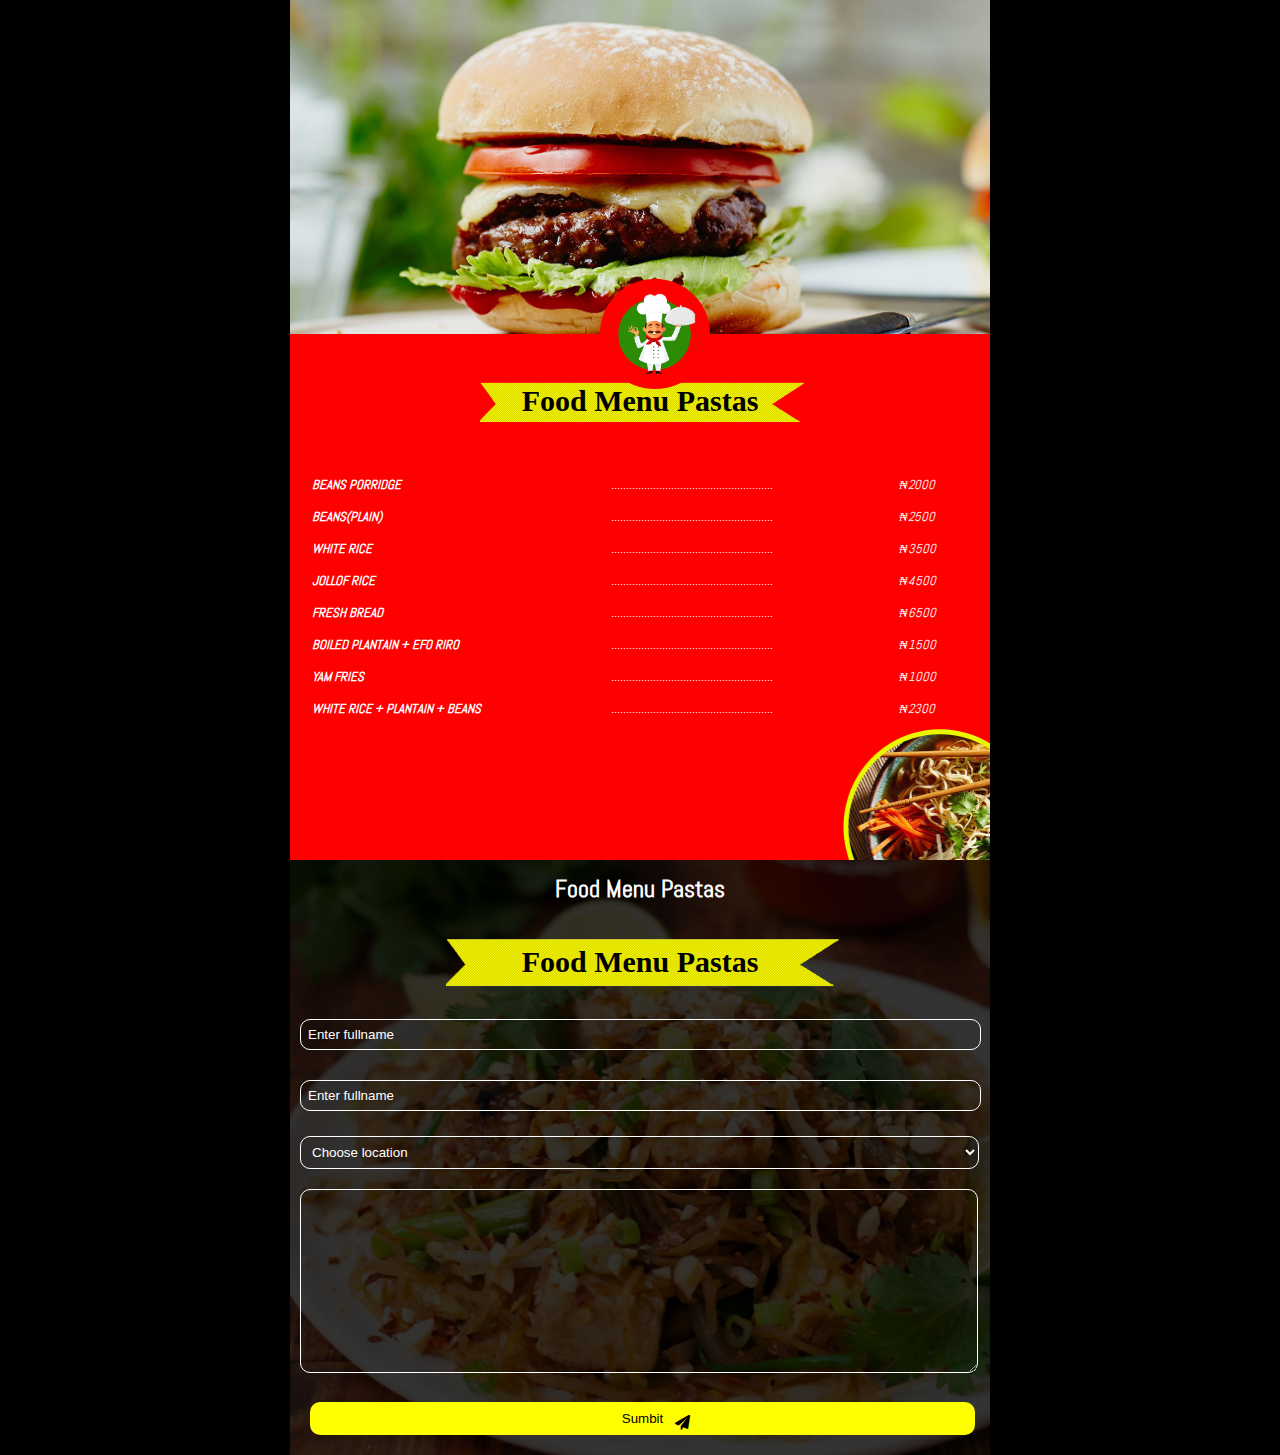
<file: index.html>
<!DOCTYPE html>
<html lang="en">
<head>
    <meta charset="utf-8">
    <meta name="viewport" content="width=device-width, initial-scale=1.0">
	<title>Menu Page</title>
	<link rel="icon" type="image/icon" href="images/favicon.png">
	<link rel="stylesheet" type="text/css" href="css/all.min.css">
	<link rel="stylesheet" type="text/css" href="css/style.css">
</head>
<body>
    <main>
		  <div class="overflow2">
		    	<header>
		    	   <div id="box">
		                  <div class="burger"> 
		                     <img src="images/burger.jpg">
		                  </div> 
		           </div>
		    	</header>
			    <section class="sec2">
						<div class="logo2">
							<img src="images/logo-head.png" >
						</div> 
						<div class="sameone2">
							<h1> Food Menu Pastas </h1>
						</div>
						<div>
							<table>
								<tr>
									<th>BEANS PORRIDGE</th>
									<td>......................................................</td>
									<td>&#8358;2000</td>
								</tr>
								<tr>
									<th>BEANS(PLAIN)</th>
									<td>......................................................</td>
									<td>&#8358;2500</td>
								</tr>
								<tr>
									<th>WHITE RICE</th>
									<td>......................................................</td>
									<td>&#8358;3500</td>
								</tr>
								<tr>
									<th>JOLLOF RICE</th>
									<td>......................................................</td>
									<td>&#8358;4500</td>
								</tr><tr>
									<th>FRESH BREAD</th>
									<td>......................................................</td>
									<td>&#8358;6500</td>
								</tr>
								<tr>
									<th>BOILED PLANTAIN + EFO RIRO</th>
									<td>......................................................</td>
									<td>&#8358;1500</td>
								</tr>
								<tr>
									<th>YAM FRIES</th>
									<td>......................................................</td>
									<td>&#8358;1000</td>
								</tr>
								<tr>
									<th>WHITE RICE + PLANTAIN + BEANS</th>
									<td>......................................................</td>
									<td>&#8358;2300</td>
								</tr>
							</table>
						</div>
						<div class="footer">
			               <img src="images/footer-food.png">
			        	</div>
				</section>
		  </div>
				<footer>
				   <div class="forsomething2">
				    	<div class="third2">
             	            <h1>Food Menu Pastas</h1>
	             	        <div class="sameone">
	                          <h2>Food Menu Pastas</h2>
	                        </div>
	                        <!-- begining of form -->
                            <form action="process.php" method="get">
				       		<label>
				       			<input type="text" name="fullname" value="Enter fullname">
				       			<input type="text" name="fullname" value="Enter fullname">
				       		</label>
				       		<label for="location">
				       		    <select>
				       		    <option value="" selected> Choose location</option>
				       			<option value="Abakpa">Abakpa</option>
				       			<option value="oguir rd"> Ogui rd</option>
				       			<option value="uwani">Uwani</option>
				       			<option value="Amobia">Amobia</option>
				       		    </select>
				       		</label >
				       		<label class="comment">
       			                <textarea name="comment"></textarea>
       		                </label>
       		                </form>
       		                <!-- end of form -->
       		                <div> 
                              <i class="fa-solid fa-paper-plane" style="font-size: 15px"></i>
       		                  <button type="submit"> Sumbit </button>
       		                </div>
       		                <!-- end of submit button -->
	                    </div>
				   </div>
				</footer>
    </main>
	
</body>
</html>
</file>
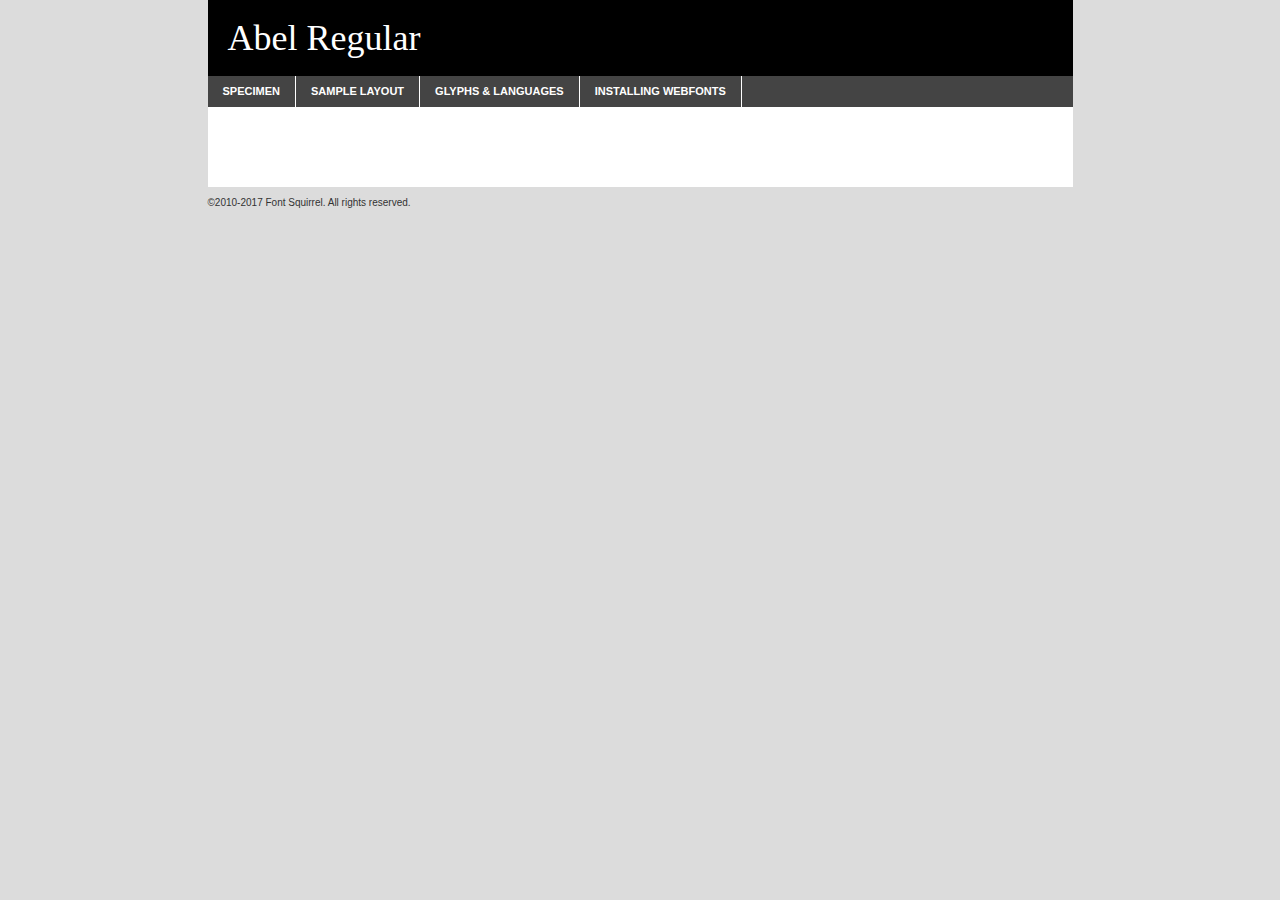
<file: fonts/abel-regular-demo.html>
<!DOCTYPE html PUBLIC "-//W3C//DTD XHTML 1.0 Transitional//EN"
        "http://www.w3.org/TR/xhtml1/DTD/xhtml1-transitional.dtd">

<html xmlns="http://www.w3.org/1999/xhtml" xml:lang="en" lang="en">
<head>
    <meta http-equiv="Content-Type" content="text/html; charset=utf-8"/>
    <script src="http://ajax.googleapis.com/ajax/libs/jquery/1.7.2/jquery.min.js" type="text/javascript" charset="utf-8"></script>
    <script type="text/javascript">
		(function($) {
			$.fn.easyTabs = function(option) {
				var param = jQuery.extend({ fadeSpeed: 'fast', defaultContent: 1, activeClass: 'active' }, option);
				$(this).each(function() {
					var thisId = '#' + this.id;
					if ( param.defaultContent == '' )
					{
						param.defaultContent = 1;
					}
					if ( typeof param.defaultContent == 'number' )
					{
						var defaultTab = $(thisId + ' .tabs li:eq(' + (param.defaultContent - 1) + ') a').attr('href').substr(1);
					}
					else
					{
						var defaultTab = param.defaultContent;
					}
					$(thisId + ' .tabs li a').each(function() {
						var tabToHide = $(this).attr('href').substr(1);
						$('#' + tabToHide).addClass('easytabs-tab-content');
					});
					hideAll();
					changeContent(defaultTab);

					function hideAll() {$(thisId + ' .easytabs-tab-content').hide();}

					function changeContent(tabId)
					{
						hideAll();
						$(thisId + ' .tabs li').removeClass(param.activeClass);
						$(thisId + ' .tabs li a[href=#' + tabId + ']').closest('li').addClass(param.activeClass);
						if ( param.fadeSpeed != 'none' )
						{
							$(thisId + ' #' + tabId).fadeIn(param.fadeSpeed);
						}
						else
						{
							$(thisId + ' #' + tabId).show();
						}
					}

					$(thisId + ' .tabs li').click(function() {
						var tabId = $(this).find('a').attr('href').substr(1);
						changeContent(tabId);
						return false;
					});
				});
			}
		})(jQuery);
    </script>
    <link rel="stylesheet" href="specimen_files/specimen_stylesheet.css" type="text/css" charset="utf-8"/>
    <link rel="stylesheet" href="stylesheet.css" type="text/css" charset="utf-8"/>

    <style type="text/css">
        		body {
			font-family: 'abelregular';
        		}

            </style>

    <title>Abel Regular Specimen</title>


    <script type="text/javascript" charset="utf-8">
		$(document).ready(function() {
			$('#container').easyTabs({ defaultContent: 1 });
		});
    </script>
</head>

<body>
<div id="container">
    <div id="header">
		Abel Regular    </div>
    <ul class="tabs">
        <li><a href="#specimen">Specimen</a></li>
        <li><a href="#layout">Sample Layout</a></li>
		        <li><a href="#glyphs">Glyphs &amp; Languages</a></li>
        <li><a href="#installing">Installing Webfonts</a></li>

    </ul>

    <div id="main_content">


        <div id="specimen">

            <div class="section">
                <div class="grid12 firstcol">
                    <div class="huge">AaBb</div>
                </div>
            </div>

            <div class="section">
                <div class="glyph_range">A&#x200B;B&#x200b;C&#x200b;D&#x200b;E&#x200b;F&#x200b;G&#x200b;H&#x200b;I&#x200b;J&#x200b;K&#x200b;L&#x200b;M&#x200b;N&#x200b;O&#x200b;P&#x200b;Q&#x200b;R&#x200b;S&#x200b;T&#x200b;U&#x200b;V&#x200b;W&#x200b;X&#x200b;Y&#x200b;Z&#x200b;a&#x200b;b&#x200b;c&#x200b;d&#x200b;e&#x200b;f&#x200b;g&#x200b;h&#x200b;i&#x200b;j&#x200b;k&#x200b;l&#x200b;m&#x200b;n&#x200b;o&#x200b;p&#x200b;q&#x200b;r&#x200b;s&#x200b;t&#x200b;u&#x200b;v&#x200b;w&#x200b;x&#x200b;y&#x200b;z&#x200b;1&#x200b;2&#x200b;3&#x200b;4&#x200b;5&#x200b;6&#x200b;7&#x200b;8&#x200b;9&#x200b;0&#x200b;&amp;&#x200b;.&#x200b;,&#x200b;?&#x200b;!&#x200b;&#64;&#x200b;(&#x200b;)&#x200b;#&#x200b;$&#x200b;%&#x200b;*&#x200b;+&#x200b;-&#x200b;=&#x200b;:&#x200b;;</div>
            </div>
            <div class="section">
                <div class="grid12 firstcol">
                    <table class="sample_table">
                        <tr>
                            <td>10</td>
                            <td class="size10">abcdefghijklmnopqrstuvwxyzABCDEFGHIJKLMNOPQRSTUVWXYZ0123456789abcdefghijklmnopqrstuvwxyzABCDEFGHIJKLMNOPQRSTUVWXYZ0123456789abcdefghijklmnopqrstuvwxyzABCDEFGHIJKLMNOPQRSTUVWXYZ</td>
                        </tr>
                        <tr>
                            <td>11</td>
                            <td class="size11">abcdefghijklmnopqrstuvwxyzABCDEFGHIJKLMNOPQRSTUVWXYZ0123456789abcdefghijklmnopqrstuvwxyzABCDEFGHIJKLMNOPQRSTUVWXYZ0123456789abcdefghijklmnopqrstuvwxyzABCDEFGHIJKLMNOPQRSTUVWXYZ</td>
                        </tr>
                        <tr>
                            <td>12</td>
                            <td class="size12">abcdefghijklmnopqrstuvwxyzABCDEFGHIJKLMNOPQRSTUVWXYZ0123456789abcdefghijklmnopqrstuvwxyzABCDEFGHIJKLMNOPQRSTUVWXYZ0123456789abcdefghijklmnopqrstuvwxyzABCDEFGHIJKLMNOPQRSTUVWXYZ</td>
                        </tr>
                        <tr>
                            <td>13</td>
                            <td class="size13">abcdefghijklmnopqrstuvwxyzABCDEFGHIJKLMNOPQRSTUVWXYZ0123456789abcdefghijklmnopqrstuvwxyzABCDEFGHIJKLMNOPQRSTUVWXYZ0123456789abcdefghijklmnopqrstuvwxyzABCDEFGHIJKLMNOPQRSTUVWXYZ</td>
                        </tr>
                        <tr>
                            <td>14</td>
                            <td class="size14">abcdefghijklmnopqrstuvwxyzABCDEFGHIJKLMNOPQRSTUVWXYZ0123456789abcdefghijklmnopqrstuvwxyzABCDEFGHIJKLMNOPQRSTUVWXYZ0123456789abcdefghijklmnopqrstuvwxyzABCDEFGHIJKLMNOPQRSTUVWXYZ</td>
                        </tr>
                        <tr>
                            <td>16</td>
                            <td class="size16">abcdefghijklmnopqrstuvwxyzABCDEFGHIJKLMNOPQRSTUVWXYZ0123456789abcdefghijklmnopqrstuvwxyzABCDEFGHIJKLMNOPQRSTUVWXYZ</td>
                        </tr>
                        <tr>
                            <td>18</td>
                            <td class="size18">abcdefghijklmnopqrstuvwxyzABCDEFGHIJKLMNOPQRSTUVWXYZ0123456789abcdefghijklmnopqrstuvwxyzABCDEFGHIJKLMNOPQRSTUVWXYZ</td>
                        </tr>
                        <tr>
                            <td>20</td>
                            <td class="size20">abcdefghijklmnopqrstuvwxyzABCDEFGHIJKLMNOPQRSTUVWXYZ0123456789abcdefghijklmnopqrstuvwxyzABCDEFGHIJKLMNOPQRSTUVWXYZ</td>
                        </tr>
                        <tr>
                            <td>24</td>
                            <td class="size24">abcdefghijklmnopqrstuvwxyzABCDEFGHIJKLMNOPQRSTUVWXYZ0123456789abcdefghijklmnopqrstuvwxyzABCDEFGHIJKLMNOPQRSTUVWXYZ</td>
                        </tr>
                        <tr>
                            <td>30</td>
                            <td class="size30">abcdefghijklmnopqrstuvwxyzABCDEFGHIJKLMNOPQRSTUVWXYZ0123456789abcdefghijklmnopqrstuvwxyzABCDEFGHIJKLMNOPQRSTUVWXYZ</td>
                        </tr>
                        <tr>
                            <td>36</td>
                            <td class="size36">abcdefghijklmnopqrstuvwxyzABCDEFGHIJKLMNOPQRSTUVWXYZ0123456789abcdefghijklmnopqrstuvwxyzABCDEFGHIJKLMNOPQRSTUVWXYZ</td>
                        </tr>
                        <tr>
                            <td>48</td>
                            <td class="size48">abcdefghijklmnopqrstuvwxyzABCDEFGHIJKLMNOPQRSTUVWXYZ0123456789abcdefghijklmnopqrstuvwxyzABCDEFGHIJKLMNOPQRSTUVWXYZ</td>
                        </tr>
                        <tr>
                            <td>60</td>
                            <td class="size60">abcdefghijklmnopqrstuvwxyzABCDEFGHIJKLMNOPQRSTUVWXYZ0123456789abcdefghijklmnopqrstuvwxyzABCDEFGHIJKLMNOPQRSTUVWXYZ</td>
                        </tr>
                        <tr>
                            <td>72</td>
                            <td class="size72">abcdefghijklmnopqrstuvwxyzABCDEFGHIJKLMNOPQRSTUVWXYZ0123456789abcdefghijklmnopqrstuvwxyzABCDEFGHIJKLMNOPQRSTUVWXYZ</td>
                        </tr>
                        <tr>
                            <td>90</td>
                            <td class="size90">abcdefghijklmnopqrstuvwxyzABCDEFGHIJKLMNOPQRSTUVWXYZ0123456789abcdefghijklmnopqrstuvwxyzABCDEFGHIJKLMNOPQRSTUVWXYZ</td>
                        </tr>
                    </table>

                </div>

            </div>


            <div class="section" id="bodycomparison">


                <div id="xheight">
                    <div class="fontbody">&#x25FC;&#x25FC;&#x25FC;&#x25FC;&#x25FC;&#x25FC;&#x25FC;&#x25FC;&#x25FC;&#x25FC;&#x25FC;&#x25FC;&#x25FC;&#x25FC;&#x25FC;&#x25FC;&#x25FC;&#x25FC;&#x25FC;&#x25FC;&#x25FC;&#x25FC;&#x25FC;&#x25FC;&#x25FC;&#x25FC;&#x25FC;&#x25FC;&#x25FC;&#x25FC;&#x25FC;&#x25FC;&#x25FC;&#x25FC;&#x25FC;&#x25FC;&#x25FC;&#x25FC;&#x25FC;&#x25FC;&#x25FC;&#x25FC;&#x25FC;&#x25FC;&#x25FC;&#x25FC;&#x25FC;&#x25FC;&#x25FC;&#x25FC;&#x25FC;&#x25FC;&#x25FC;&#x25FC;&#x25FC;&#x25FC;&#x25FC;&#x25FC;&#x25FC;&#x25FC;&#x25FC;&#x25FC;&#x25FC;&#x25FC;&#x25FC;&#x25FC;&#x25FC;&#x25FC;&#x25FC;&#x25FC;&#x25FC;&#x25FC;&#x25FC;&#x25FC;&#x25FC;&#x25FC;&#x25FC;&#x25FC;&#x25FC;&#x25FC;&#x25FC;&#x25FC;&#x25FC;&#x25FC;&#x25FC;&#x25FC;&#x25FC;&#x25FC;&#x25FC;&#x25FC;&#x25FC;&#x25FC;&#x25FC;&#x25FC;&#x25FC;&#x25FC;&#x25FC;&#x25FC;&#x25FC;body</div>
                    <div class="arialbody">body</div>
                    <div class="verdanabody">body</div>
                    <div class="georgiabody">body</div>
                </div>
                <div class="fontbody" style="z-index:1">
                    body<span>Abel Regular</span>
                </div>
                <div class="arialbody" style="z-index:1">
                    body<span>Arial</span>
                </div>
                <div class="verdanabody" style="z-index:1">
                    body<span>Verdana</span>
                </div>
                <div class="georgiabody" style="z-index:1">
                    body<span>Georgia</span>
                </div>


            </div>


            <div class="section psample psample_row1" id="">

                <div class="grid2 firstcol">
                    <p class="size10"><span>10.</span>Aenean lacinia bibendum nulla sed consectetur. Fusce dapibus, tellus ac cursus commodo, tortor mauris condimentum nibh, ut fermentum massa justo sit amet risus. Nullam id dolor id nibh ultricies vehicula ut id elit. Cum sociis natoque penatibus et magnis dis parturient montes, nascetur ridiculus mus. Nulla vitae elit libero, a pharetra augue.</p>

                </div>
                <div class="grid3">
                    <p class="size11"><span>11.</span>Aenean lacinia bibendum nulla sed consectetur. Fusce dapibus, tellus ac cursus commodo, tortor mauris condimentum nibh, ut fermentum massa justo sit amet risus. Nullam id dolor id nibh ultricies vehicula ut id elit. Cum sociis natoque penatibus et magnis dis parturient montes, nascetur ridiculus mus. Nulla vitae elit libero, a pharetra augue.</p>

                </div>
                <div class="grid3">
                    <p class="size12"><span>12.</span>Aenean lacinia bibendum nulla sed consectetur. Fusce dapibus, tellus ac cursus commodo, tortor mauris condimentum nibh, ut fermentum massa justo sit amet risus. Nullam id dolor id nibh ultricies vehicula ut id elit. Cum sociis natoque penatibus et magnis dis parturient montes, nascetur ridiculus mus. Nulla vitae elit libero, a pharetra augue.</p>

                </div>
                <div class="grid4">
                    <p class="size13"><span>13.</span>Aenean lacinia bibendum nulla sed consectetur. Fusce dapibus, tellus ac cursus commodo, tortor mauris condimentum nibh, ut fermentum massa justo sit amet risus. Nullam id dolor id nibh ultricies vehicula ut id elit. Cum sociis natoque penatibus et magnis dis parturient montes, nascetur ridiculus mus. Nulla vitae elit libero, a pharetra augue.</p>

                </div>
                <div class="white_blend"></div>

            </div>
            <div class="section psample psample_row2" id="">
                <div class="grid3 firstcol">
                    <p class="size14"><span>14.</span>Aenean lacinia bibendum nulla sed consectetur. Fusce dapibus, tellus ac cursus commodo, tortor mauris condimentum nibh, ut fermentum massa justo sit amet risus. Nullam id dolor id nibh ultricies vehicula ut id elit. Cum sociis natoque penatibus et magnis dis parturient montes, nascetur ridiculus mus. Nulla vitae elit libero, a pharetra augue.</p>

                </div>
                <div class="grid4">
                    <p class="size16"><span>16.</span>Aenean lacinia bibendum nulla sed consectetur. Fusce dapibus, tellus ac cursus commodo, tortor mauris condimentum nibh, ut fermentum massa justo sit amet risus. Nullam id dolor id nibh ultricies vehicula ut id elit. Cum sociis natoque penatibus et magnis dis parturient montes, nascetur ridiculus mus. Nulla vitae elit libero, a pharetra augue.</p>

                </div>
                <div class="grid5">
                    <p class="size18"><span>18.</span>Aenean lacinia bibendum nulla sed consectetur. Fusce dapibus, tellus ac cursus commodo, tortor mauris condimentum nibh, ut fermentum massa justo sit amet risus. Nullam id dolor id nibh ultricies vehicula ut id elit. Cum sociis natoque penatibus et magnis dis parturient montes, nascetur ridiculus mus. Nulla vitae elit libero, a pharetra augue.</p>

                </div>

                <div class="white_blend"></div>

            </div>

            <div class="section psample psample_row3" id="">
                <div class="grid5 firstcol">
                    <p class="size20"><span>20.</span>Aenean lacinia bibendum nulla sed consectetur. Fusce dapibus, tellus ac cursus commodo, tortor mauris condimentum nibh, ut fermentum massa justo sit amet risus. Nullam id dolor id nibh ultricies vehicula ut id elit. Cum sociis natoque penatibus et magnis dis parturient montes, nascetur ridiculus mus. Nulla vitae elit libero, a pharetra augue.</p>
                </div>
                <div class="grid7">
                    <p class="size24"><span>24.</span>Aenean lacinia bibendum nulla sed consectetur. Fusce dapibus, tellus ac cursus commodo, tortor mauris condimentum nibh, ut fermentum massa justo sit amet risus. Nullam id dolor id nibh ultricies vehicula ut id elit. Cum sociis natoque penatibus et magnis dis parturient montes, nascetur ridiculus mus. Nulla vitae elit libero, a pharetra augue.</p>
                </div>

                <div class="white_blend"></div>

            </div>

            <div class="section psample psample_row4" id="">
                <div class="grid12 firstcol">
                    <p class="size30"><span>30.</span>Aenean lacinia bibendum nulla sed consectetur. Fusce dapibus, tellus ac cursus commodo, tortor mauris condimentum nibh, ut fermentum massa justo sit amet risus. Nullam id dolor id nibh ultricies vehicula ut id elit. Cum sociis natoque penatibus et magnis dis parturient montes, nascetur ridiculus mus. Nulla vitae elit libero, a pharetra augue.</p>
                </div>
                <div class="white_blend"></div>

            </div>


            <div class="section psample psample_row1 fullreverse">
                <div class="grid2 firstcol">
                    <p class="size10"><span>10.</span>Aenean lacinia bibendum nulla sed consectetur. Fusce dapibus, tellus ac cursus commodo, tortor mauris condimentum nibh, ut fermentum massa justo sit amet risus. Nullam id dolor id nibh ultricies vehicula ut id elit. Cum sociis natoque penatibus et magnis dis parturient montes, nascetur ridiculus mus. Nulla vitae elit libero, a pharetra augue.</p>

                </div>
                <div class="grid3">
                    <p class="size11"><span>11.</span>Aenean lacinia bibendum nulla sed consectetur. Fusce dapibus, tellus ac cursus commodo, tortor mauris condimentum nibh, ut fermentum massa justo sit amet risus. Nullam id dolor id nibh ultricies vehicula ut id elit. Cum sociis natoque penatibus et magnis dis parturient montes, nascetur ridiculus mus. Nulla vitae elit libero, a pharetra augue.</p>

                </div>
                <div class="grid3">
                    <p class="size12"><span>12.</span>Aenean lacinia bibendum nulla sed consectetur. Fusce dapibus, tellus ac cursus commodo, tortor mauris condimentum nibh, ut fermentum massa justo sit amet risus. Nullam id dolor id nibh ultricies vehicula ut id elit. Cum sociis natoque penatibus et magnis dis parturient montes, nascetur ridiculus mus. Nulla vitae elit libero, a pharetra augue.</p>

                </div>
                <div class="grid4">
                    <p class="size13"><span>13.</span>Aenean lacinia bibendum nulla sed consectetur. Fusce dapibus, tellus ac cursus commodo, tortor mauris condimentum nibh, ut fermentum massa justo sit amet risus. Nullam id dolor id nibh ultricies vehicula ut id elit. Cum sociis natoque penatibus et magnis dis parturient montes, nascetur ridiculus mus. Nulla vitae elit libero, a pharetra augue.</p>

                </div>
                <div class="black_blend"></div>

            </div>

            <div class="section psample psample_row2 fullreverse">
                <div class="grid3 firstcol">
                    <p class="size14"><span>14.</span>Aenean lacinia bibendum nulla sed consectetur. Fusce dapibus, tellus ac cursus commodo, tortor mauris condimentum nibh, ut fermentum massa justo sit amet risus. Nullam id dolor id nibh ultricies vehicula ut id elit. Cum sociis natoque penatibus et magnis dis parturient montes, nascetur ridiculus mus. Nulla vitae elit libero, a pharetra augue.</p>

                </div>
                <div class="grid4">
                    <p class="size16"><span>16.</span>Aenean lacinia bibendum nulla sed consectetur. Fusce dapibus, tellus ac cursus commodo, tortor mauris condimentum nibh, ut fermentum massa justo sit amet risus. Nullam id dolor id nibh ultricies vehicula ut id elit. Cum sociis natoque penatibus et magnis dis parturient montes, nascetur ridiculus mus. Nulla vitae elit libero, a pharetra augue.</p>

                </div>
                <div class="grid5">
                    <p class="size18"><span>18.</span>Aenean lacinia bibendum nulla sed consectetur. Fusce dapibus, tellus ac cursus commodo, tortor mauris condimentum nibh, ut fermentum massa justo sit amet risus. Nullam id dolor id nibh ultricies vehicula ut id elit. Cum sociis natoque penatibus et magnis dis parturient montes, nascetur ridiculus mus. Nulla vitae elit libero, a pharetra augue.</p>

                </div>
                <div class="black_blend"></div>

            </div>

            <div class="section psample fullreverse psample_row3" id="">
                <div class="grid5 firstcol">
                    <p class="size20"><span>20.</span>Aenean lacinia bibendum nulla sed consectetur. Fusce dapibus, tellus ac cursus commodo, tortor mauris condimentum nibh, ut fermentum massa justo sit amet risus. Nullam id dolor id nibh ultricies vehicula ut id elit. Cum sociis natoque penatibus et magnis dis parturient montes, nascetur ridiculus mus. Nulla vitae elit libero, a pharetra augue.</p>
                </div>
                <div class="grid7">
                    <p class="size24"><span>24.</span>Aenean lacinia bibendum nulla sed consectetur. Fusce dapibus, tellus ac cursus commodo, tortor mauris condimentum nibh, ut fermentum massa justo sit amet risus. Nullam id dolor id nibh ultricies vehicula ut id elit. Cum sociis natoque penatibus et magnis dis parturient montes, nascetur ridiculus mus. Nulla vitae elit libero, a pharetra augue.</p>
                </div>

                <div class="black_blend"></div>

            </div>

            <div class="section psample fullreverse psample_row4" id="" style="border-bottom: 20px #000 solid;">
                <div class="grid12 firstcol">
                    <p class="size30"><span>30.</span>Aenean lacinia bibendum nulla sed consectetur. Fusce dapibus, tellus ac cursus commodo, tortor mauris condimentum nibh, ut fermentum massa justo sit amet risus. Nullam id dolor id nibh ultricies vehicula ut id elit. Cum sociis natoque penatibus et magnis dis parturient montes, nascetur ridiculus mus. Nulla vitae elit libero, a pharetra augue.</p>
                </div>
                <div class="black_blend"></div>

            </div>


        </div>

        <div id="layout">

            <div class="section">

                <div class="grid12 firstcol">
                    <h1>Lorem Ipsum Dolor</h1>
                    <h2>Etiam porta sem malesuada magna mollis euismod</h2>

                    <p class="byline">By <a href="#link">Aenean Lacinia</a></p>
                </div>
            </div>
            <div class="section">
                <div class="grid8 firstcol">
                    <p class="large">Donec sed odio dui. Morbi leo risus, porta ac consectetur ac, vestibulum at eros. Fusce dapibus, tellus ac cursus commodo, tortor mauris condimentum nibh, ut fermentum massa justo sit amet risus. </p>


                    <h3>Pellentesque ornare sem</h3>

                    <p>Maecenas sed diam eget risus varius blandit sit amet non magna. Maecenas faucibus mollis interdum. Donec ullamcorper nulla non metus auctor fringilla. Nullam id dolor id nibh ultricies vehicula ut id elit. Nullam id dolor id nibh ultricies vehicula ut id elit. </p>

                    <p>Aenean eu leo quam. Pellentesque ornare sem lacinia quam venenatis vestibulum. Lorem ipsum dolor sit amet, consectetur adipiscing elit. Cum sociis natoque penatibus et magnis dis parturient montes, nascetur ridiculus mus. </p>

                    <p>Nulla vitae elit libero, a pharetra augue. Praesent commodo cursus magna, vel scelerisque nisl consectetur et. Aenean lacinia bibendum nulla sed consectetur. </p>

                    <p>Nullam quis risus eget urna mollis ornare vel eu leo. Nullam quis risus eget urna mollis ornare vel eu leo. Maecenas sed diam eget risus varius blandit sit amet non magna. Donec ullamcorper nulla non metus auctor fringilla. </p>

                    <h3>Cras mattis consectetur</h3>

                    <p>Aenean eu leo quam. Pellentesque ornare sem lacinia quam venenatis vestibulum. Aenean lacinia bibendum nulla sed consectetur. Integer posuere erat a ante venenatis dapibus posuere velit aliquet. Cras mattis consectetur purus sit amet fermentum. </p>

                    <p>Nullam id dolor id nibh ultricies vehicula ut id elit. Nullam quis risus eget urna mollis ornare vel eu leo. Cras mattis consectetur purus sit amet fermentum.</p>
                </div>

                <div class="grid4 sidebar">

                    <div class="box reverse">
                        <p class="last">Nullam quis risus eget urna mollis ornare vel eu leo. Donec ullamcorper nulla non metus auctor fringilla. Cras mattis consectetur purus sit amet fermentum. Sed posuere consectetur est at lobortis. Lorem ipsum dolor sit amet, consectetur adipiscing elit. </p>
                    </div>

                    <p class="caption">Maecenas sed diam eget risus varius.</p>

                    <p>Vestibulum id ligula porta felis euismod semper. Integer posuere erat a ante venenatis dapibus posuere velit aliquet. Vestibulum id ligula porta felis euismod semper. Sed posuere consectetur est at lobortis. Maecenas sed diam eget risus varius blandit sit amet non magna. Fusce dapibus, tellus ac cursus commodo, tortor mauris condimentum nibh, ut fermentum massa justo sit amet risus. </p>


                    <p>Duis mollis, est non commodo luctus, nisi erat porttitor ligula, eget lacinia odio sem nec elit. Aenean lacinia bibendum nulla sed consectetur. Vivamus sagittis lacus vel augue laoreet rutrum faucibus dolor auctor. Aenean lacinia bibendum nulla sed consectetur. Nullam quis risus eget urna mollis ornare vel eu leo. </p>

                    <p>Praesent commodo cursus magna, vel scelerisque nisl consectetur et. Donec ullamcorper nulla non metus auctor fringilla. Maecenas faucibus mollis interdum. Fusce dapibus, tellus ac cursus commodo, tortor mauris condimentum nibh, ut fermentum massa justo sit amet risus. </p>

                </div>
            </div>

        </div>


		

        <div id="glyphs">
            <div class="section">
                <div class="grid12 firstcol">

                    <h1>Language Support</h1>
                    <p>The subset of Abel Regular in this kit supports the following languages:<br/>

						Albanian, Basque, Breton, Chamorro, Danish, Dutch, English, Faroese, Finnish, French, Frisian, Galician, German, Icelandic, Italian, Malagasy, Norwegian, Portuguese, Spanish, Alsatian, Aragonese, Arapaho, Arrernte, Asturian, Aymara, Bislama, Cebuano, Corsican, Fijian, French_creole, Genoese, Gilbertese, Greenlandic, Haitian_creole, Hiligaynon, Hmong, Hopi, Ibanag, Iloko_ilokano, Indonesian, Interglossa_glosa, Interlingua, Irish_gaelic, Jerriais, Lojban, Lombard, Luxembourgeois, Manx, Mohawk, Norfolk_pitcairnese, Occitan, Oromo, Pangasinan, Papiamento, Piedmontese, Potawatomi, Rhaeto-romance, Romansh, Rotokas, Sami_lule, Samoan, Sardinian, Scots_gaelic, Seychelles_creole, Shona, Sicilian, Somali, Southern_ndebele, Swahili, Swati_swazi, Tagalog_filipino_pilipino, Tetum, Tok_pisin, Uyghur_latinized, Volapuk, Walloon, Warlpiri, Xhosa, Yapese, Zulu, Latinbasic, Ubasic, Demo                    </p>
                    <h1>Glyph Chart</h1>
                    <p>The subset of Abel Regular in this kit includes all the glyphs listed below. Unicode entities are included above each glyph to help you insert individual characters into your layout.</p>
                    <div id="glyph_chart">

																				                                <div><p>&amp;#13;</p>&#13;</div>
																				                                <div><p>&amp;#32;</p>&#32;</div>
																				                                <div><p>&amp;#33;</p>&#33;</div>
																				                                <div><p>&amp;#34;</p>&#34;</div>
																				                                <div><p>&amp;#35;</p>&#35;</div>
																				                                <div><p>&amp;#36;</p>&#36;</div>
																				                                <div><p>&amp;#37;</p>&#37;</div>
																				                                <div><p>&amp;#38;</p>&#38;</div>
																				                                <div><p>&amp;#39;</p>&#39;</div>
																				                                <div><p>&amp;#40;</p>&#40;</div>
																				                                <div><p>&amp;#41;</p>&#41;</div>
																				                                <div><p>&amp;#42;</p>&#42;</div>
																				                                <div><p>&amp;#43;</p>&#43;</div>
																				                                <div><p>&amp;#44;</p>&#44;</div>
																				                                <div><p>&amp;#45;</p>&#45;</div>
																				                                <div><p>&amp;#46;</p>&#46;</div>
																				                                <div><p>&amp;#47;</p>&#47;</div>
																				                                <div><p>&amp;#48;</p>&#48;</div>
																				                                <div><p>&amp;#49;</p>&#49;</div>
																				                                <div><p>&amp;#50;</p>&#50;</div>
																				                                <div><p>&amp;#51;</p>&#51;</div>
																				                                <div><p>&amp;#52;</p>&#52;</div>
																				                                <div><p>&amp;#53;</p>&#53;</div>
																				                                <div><p>&amp;#54;</p>&#54;</div>
																				                                <div><p>&amp;#55;</p>&#55;</div>
																				                                <div><p>&amp;#56;</p>&#56;</div>
																				                                <div><p>&amp;#57;</p>&#57;</div>
																				                                <div><p>&amp;#58;</p>&#58;</div>
																				                                <div><p>&amp;#59;</p>&#59;</div>
																				                                <div><p>&amp;#60;</p>&#60;</div>
																				                                <div><p>&amp;#61;</p>&#61;</div>
																				                                <div><p>&amp;#62;</p>&#62;</div>
																				                                <div><p>&amp;#63;</p>&#63;</div>
																				                                <div><p>&amp;#64;</p>&#64;</div>
																				                                <div><p>&amp;#65;</p>&#65;</div>
																				                                <div><p>&amp;#66;</p>&#66;</div>
																				                                <div><p>&amp;#67;</p>&#67;</div>
																				                                <div><p>&amp;#68;</p>&#68;</div>
																				                                <div><p>&amp;#69;</p>&#69;</div>
																				                                <div><p>&amp;#70;</p>&#70;</div>
																				                                <div><p>&amp;#71;</p>&#71;</div>
																				                                <div><p>&amp;#72;</p>&#72;</div>
																				                                <div><p>&amp;#73;</p>&#73;</div>
																				                                <div><p>&amp;#74;</p>&#74;</div>
																				                                <div><p>&amp;#75;</p>&#75;</div>
																				                                <div><p>&amp;#76;</p>&#76;</div>
																				                                <div><p>&amp;#77;</p>&#77;</div>
																				                                <div><p>&amp;#78;</p>&#78;</div>
																				                                <div><p>&amp;#79;</p>&#79;</div>
																				                                <div><p>&amp;#80;</p>&#80;</div>
																				                                <div><p>&amp;#81;</p>&#81;</div>
																				                                <div><p>&amp;#82;</p>&#82;</div>
																				                                <div><p>&amp;#83;</p>&#83;</div>
																				                                <div><p>&amp;#84;</p>&#84;</div>
																				                                <div><p>&amp;#85;</p>&#85;</div>
																				                                <div><p>&amp;#86;</p>&#86;</div>
																				                                <div><p>&amp;#87;</p>&#87;</div>
																				                                <div><p>&amp;#88;</p>&#88;</div>
																				                                <div><p>&amp;#89;</p>&#89;</div>
																				                                <div><p>&amp;#90;</p>&#90;</div>
																				                                <div><p>&amp;#91;</p>&#91;</div>
																				                                <div><p>&amp;#92;</p>&#92;</div>
																				                                <div><p>&amp;#93;</p>&#93;</div>
																				                                <div><p>&amp;#94;</p>&#94;</div>
																				                                <div><p>&amp;#95;</p>&#95;</div>
																				                                <div><p>&amp;#96;</p>&#96;</div>
																				                                <div><p>&amp;#97;</p>&#97;</div>
																				                                <div><p>&amp;#98;</p>&#98;</div>
																				                                <div><p>&amp;#99;</p>&#99;</div>
																				                                <div><p>&amp;#100;</p>&#100;</div>
																				                                <div><p>&amp;#101;</p>&#101;</div>
																				                                <div><p>&amp;#102;</p>&#102;</div>
																				                                <div><p>&amp;#103;</p>&#103;</div>
																				                                <div><p>&amp;#104;</p>&#104;</div>
																				                                <div><p>&amp;#105;</p>&#105;</div>
																				                                <div><p>&amp;#106;</p>&#106;</div>
																				                                <div><p>&amp;#107;</p>&#107;</div>
																				                                <div><p>&amp;#108;</p>&#108;</div>
																				                                <div><p>&amp;#109;</p>&#109;</div>
																				                                <div><p>&amp;#110;</p>&#110;</div>
																				                                <div><p>&amp;#111;</p>&#111;</div>
																				                                <div><p>&amp;#112;</p>&#112;</div>
																				                                <div><p>&amp;#113;</p>&#113;</div>
																				                                <div><p>&amp;#114;</p>&#114;</div>
																				                                <div><p>&amp;#115;</p>&#115;</div>
																				                                <div><p>&amp;#116;</p>&#116;</div>
																				                                <div><p>&amp;#117;</p>&#117;</div>
																				                                <div><p>&amp;#118;</p>&#118;</div>
																				                                <div><p>&amp;#119;</p>&#119;</div>
																				                                <div><p>&amp;#120;</p>&#120;</div>
																				                                <div><p>&amp;#121;</p>&#121;</div>
																				                                <div><p>&amp;#122;</p>&#122;</div>
																				                                <div><p>&amp;#123;</p>&#123;</div>
																				                                <div><p>&amp;#124;</p>&#124;</div>
																				                                <div><p>&amp;#125;</p>&#125;</div>
																				                                <div><p>&amp;#126;</p>&#126;</div>
																				                                <div><p>&amp;#160;</p>&#160;</div>
																				                                <div><p>&amp;#161;</p>&#161;</div>
																				                                <div><p>&amp;#162;</p>&#162;</div>
																				                                <div><p>&amp;#163;</p>&#163;</div>
																				                                <div><p>&amp;#164;</p>&#164;</div>
																				                                <div><p>&amp;#165;</p>&#165;</div>
																				                                <div><p>&amp;#166;</p>&#166;</div>
																				                                <div><p>&amp;#167;</p>&#167;</div>
																				                                <div><p>&amp;#168;</p>&#168;</div>
																				                                <div><p>&amp;#169;</p>&#169;</div>
																				                                <div><p>&amp;#170;</p>&#170;</div>
																				                                <div><p>&amp;#171;</p>&#171;</div>
																				                                <div><p>&amp;#172;</p>&#172;</div>
																				                                <div><p>&amp;#173;</p>&#173;</div>
																				                                <div><p>&amp;#174;</p>&#174;</div>
																				                                <div><p>&amp;#175;</p>&#175;</div>
																				                                <div><p>&amp;#176;</p>&#176;</div>
																				                                <div><p>&amp;#177;</p>&#177;</div>
																				                                <div><p>&amp;#178;</p>&#178;</div>
																				                                <div><p>&amp;#179;</p>&#179;</div>
																				                                <div><p>&amp;#180;</p>&#180;</div>
																				                                <div><p>&amp;#181;</p>&#181;</div>
																				                                <div><p>&amp;#182;</p>&#182;</div>
																				                                <div><p>&amp;#183;</p>&#183;</div>
																				                                <div><p>&amp;#184;</p>&#184;</div>
																				                                <div><p>&amp;#185;</p>&#185;</div>
																				                                <div><p>&amp;#186;</p>&#186;</div>
																				                                <div><p>&amp;#187;</p>&#187;</div>
																				                                <div><p>&amp;#188;</p>&#188;</div>
																				                                <div><p>&amp;#189;</p>&#189;</div>
																				                                <div><p>&amp;#190;</p>&#190;</div>
																				                                <div><p>&amp;#191;</p>&#191;</div>
																				                                <div><p>&amp;#192;</p>&#192;</div>
																				                                <div><p>&amp;#193;</p>&#193;</div>
																				                                <div><p>&amp;#194;</p>&#194;</div>
																				                                <div><p>&amp;#195;</p>&#195;</div>
																				                                <div><p>&amp;#196;</p>&#196;</div>
																				                                <div><p>&amp;#197;</p>&#197;</div>
																				                                <div><p>&amp;#198;</p>&#198;</div>
																				                                <div><p>&amp;#199;</p>&#199;</div>
																				                                <div><p>&amp;#200;</p>&#200;</div>
																				                                <div><p>&amp;#201;</p>&#201;</div>
																				                                <div><p>&amp;#202;</p>&#202;</div>
																				                                <div><p>&amp;#203;</p>&#203;</div>
																				                                <div><p>&amp;#204;</p>&#204;</div>
																				                                <div><p>&amp;#205;</p>&#205;</div>
																				                                <div><p>&amp;#206;</p>&#206;</div>
																				                                <div><p>&amp;#207;</p>&#207;</div>
																				                                <div><p>&amp;#208;</p>&#208;</div>
																				                                <div><p>&amp;#209;</p>&#209;</div>
																				                                <div><p>&amp;#210;</p>&#210;</div>
																				                                <div><p>&amp;#211;</p>&#211;</div>
																				                                <div><p>&amp;#212;</p>&#212;</div>
																				                                <div><p>&amp;#213;</p>&#213;</div>
																				                                <div><p>&amp;#214;</p>&#214;</div>
																				                                <div><p>&amp;#215;</p>&#215;</div>
																				                                <div><p>&amp;#216;</p>&#216;</div>
																				                                <div><p>&amp;#217;</p>&#217;</div>
																				                                <div><p>&amp;#218;</p>&#218;</div>
																				                                <div><p>&amp;#219;</p>&#219;</div>
																				                                <div><p>&amp;#220;</p>&#220;</div>
																				                                <div><p>&amp;#221;</p>&#221;</div>
																				                                <div><p>&amp;#222;</p>&#222;</div>
																				                                <div><p>&amp;#223;</p>&#223;</div>
																				                                <div><p>&amp;#224;</p>&#224;</div>
																				                                <div><p>&amp;#225;</p>&#225;</div>
																				                                <div><p>&amp;#226;</p>&#226;</div>
																				                                <div><p>&amp;#227;</p>&#227;</div>
																				                                <div><p>&amp;#228;</p>&#228;</div>
																				                                <div><p>&amp;#229;</p>&#229;</div>
																				                                <div><p>&amp;#230;</p>&#230;</div>
																				                                <div><p>&amp;#231;</p>&#231;</div>
																				                                <div><p>&amp;#232;</p>&#232;</div>
																				                                <div><p>&amp;#233;</p>&#233;</div>
																				                                <div><p>&amp;#234;</p>&#234;</div>
																				                                <div><p>&amp;#235;</p>&#235;</div>
																				                                <div><p>&amp;#236;</p>&#236;</div>
																				                                <div><p>&amp;#237;</p>&#237;</div>
																				                                <div><p>&amp;#238;</p>&#238;</div>
																				                                <div><p>&amp;#239;</p>&#239;</div>
																				                                <div><p>&amp;#240;</p>&#240;</div>
																				                                <div><p>&amp;#241;</p>&#241;</div>
																				                                <div><p>&amp;#242;</p>&#242;</div>
																				                                <div><p>&amp;#243;</p>&#243;</div>
																				                                <div><p>&amp;#244;</p>&#244;</div>
																				                                <div><p>&amp;#245;</p>&#245;</div>
																				                                <div><p>&amp;#246;</p>&#246;</div>
																				                                <div><p>&amp;#247;</p>&#247;</div>
																				                                <div><p>&amp;#248;</p>&#248;</div>
																				                                <div><p>&amp;#249;</p>&#249;</div>
																				                                <div><p>&amp;#250;</p>&#250;</div>
																				                                <div><p>&amp;#251;</p>&#251;</div>
																				                                <div><p>&amp;#252;</p>&#252;</div>
																				                                <div><p>&amp;#253;</p>&#253;</div>
																				                                <div><p>&amp;#254;</p>&#254;</div>
																				                                <div><p>&amp;#255;</p>&#255;</div>
																				                                <div><p>&amp;#338;</p>&#338;</div>
																				                                <div><p>&amp;#339;</p>&#339;</div>
																				                                <div><p>&amp;#376;</p>&#376;</div>
																				                                <div><p>&amp;#710;</p>&#710;</div>
																				                                <div><p>&amp;#732;</p>&#732;</div>
																				                                <div><p>&amp;#8192;</p>&#8192;</div>
																				                                <div><p>&amp;#8193;</p>&#8193;</div>
																				                                <div><p>&amp;#8194;</p>&#8194;</div>
																				                                <div><p>&amp;#8195;</p>&#8195;</div>
																				                                <div><p>&amp;#8196;</p>&#8196;</div>
																				                                <div><p>&amp;#8197;</p>&#8197;</div>
																				                                <div><p>&amp;#8198;</p>&#8198;</div>
																				                                <div><p>&amp;#8199;</p>&#8199;</div>
																				                                <div><p>&amp;#8200;</p>&#8200;</div>
																				                                <div><p>&amp;#8201;</p>&#8201;</div>
																				                                <div><p>&amp;#8202;</p>&#8202;</div>
																				                                <div><p>&amp;#8208;</p>&#8208;</div>
																				                                <div><p>&amp;#8209;</p>&#8209;</div>
																				                                <div><p>&amp;#8210;</p>&#8210;</div>
																				                                <div><p>&amp;#8211;</p>&#8211;</div>
																				                                <div><p>&amp;#8212;</p>&#8212;</div>
																				                                <div><p>&amp;#8216;</p>&#8216;</div>
																				                                <div><p>&amp;#8217;</p>&#8217;</div>
																				                                <div><p>&amp;#8218;</p>&#8218;</div>
																				                                <div><p>&amp;#8220;</p>&#8220;</div>
																				                                <div><p>&amp;#8221;</p>&#8221;</div>
																				                                <div><p>&amp;#8222;</p>&#8222;</div>
																				                                <div><p>&amp;#8226;</p>&#8226;</div>
																				                                <div><p>&amp;#8230;</p>&#8230;</div>
																				                                <div><p>&amp;#8239;</p>&#8239;</div>
																				                                <div><p>&amp;#8249;</p>&#8249;</div>
																				                                <div><p>&amp;#8250;</p>&#8250;</div>
																				                                <div><p>&amp;#8287;</p>&#8287;</div>
																				                                <div><p>&amp;#8364;</p>&#8364;</div>
																				                                <div><p>&amp;#8482;</p>&#8482;</div>
																				                                <div><p>&amp;#9724;</p>&#9724;</div>
																																													                    </div>
                </div>


            </div>
        </div>


        <div id="specs">

        </div>

        <div id="installing">
            <div class="section">
                <div class="grid7 firstcol">
                    <h1>Installing Webfonts</h1>

                    <p>Webfonts are supported by all major browser platforms but not all in the same way. There are currently four different font formats that must be included in order to target all browsers. This includes TTF, WOFF, EOT and SVG.</p>

                    <h2>1. Upload your webfonts</h2>
                    <p>You must upload your webfont kit to your website. They should be in or near the same directory as your CSS files.</p>

                    <h2>2. Include the webfont stylesheet</h2>
                    <p>A special CSS @font-face declaration helps the various browsers select the appropriate font it needs without causing you a bunch of headaches. Learn more about this syntax by reading the <a href="https://www.fontspring.com/blog/further-hardening-of-the-bulletproof-syntax">Fontspring blog post</a> about it. The code for it is as follows:</p>


                    <code>
                        @font-face{
                        font-family: 'MyWebFont';
                        src: url('WebFont.eot');
                        src: url('WebFont.eot?#iefix') format('embedded-opentype'),
                        url('WebFont.woff') format('woff'),
                        url('WebFont.ttf') format('truetype'),
                        url('WebFont.svg#webfont') format('svg');
                        }
                    </code>

                    <p>We've already gone ahead and generated the code for you. All you have to do is link to the stylesheet in your HTML, like this:</p>
                    <code>&lt;link rel=&quot;stylesheet&quot; href=&quot;stylesheet.css&quot; type=&quot;text/css&quot; charset=&quot;utf-8&quot; /&gt;</code>

                    <h2>3. Modify your own stylesheet</h2>
                    <p>To take advantage of your new fonts, you must tell your stylesheet to use them. Look at the original @font-face declaration above and find the property called "font-family." The name linked there will be what you use to reference the font. Prepend that webfont name to the font stack in the "font-family" property, inside the selector you want to change. For example:</p>
                    <code>p { font-family: 'WebFont', Arial, sans-serif; }</code>

                    <h2>4. Test</h2>
                    <p>Getting webfonts to work cross-browser <em>can</em> be tricky. Use the information in the sidebar to help you if you find that fonts aren't loading in a particular browser.</p>
                </div>

                <div class="grid5 sidebar">
                    <div class="box">
                        <h2>Troubleshooting<br/>Font-Face Problems</h2>
                        <p>Having trouble getting your webfonts to load in your new website? Here are some tips to sort out what might be the problem.</p>

                        <h3>Fonts not showing in any browser</h3>

                        <p>This sounds like you need to work on the plumbing. You either did not upload the fonts to the correct directory, or you did not link the fonts properly in the CSS. If you've confirmed that all this is correct and you still have a problem, take a look at your .htaccess file and see if requests are getting intercepted.</p>

                        <h3>Fonts not loading in iPhone or iPad</h3>

                        <p>The most common problem here is that you are serving the fonts from an IIS server. IIS refuses to serve files that have unknown MIME types. If that is the case, you must set the MIME type for SVG to "image/svg+xml" in the server settings. Follow these instructions from Microsoft if you need help.</p>

                        <h3>Fonts not loading in Firefox</h3>

                        <p>The primary reason for this failure? You are still using a version Firefox older than 3.5. So upgrade already! If that isn't it, then you are very likely serving fonts from a different domain. Firefox requires that all font assets be served from the same domain. Lastly it is possible that you need to add WOFF to your list of MIME types (if you are serving via IIS.)</p>

                        <h3>Fonts not loading in IE</h3>

                        <p>Are you looking at Internet Explorer on an actual Windows machine or are you cheating by using a service like Adobe BrowserLab? Many of these screenshot services do not render @font-face for IE. Best to test it on a real machine.</p>

                        <h3>Fonts not loading in IE9</h3>

                        <p>IE9, like Firefox, requires that fonts be served from the same domain as the website. Make sure that is the case.</p>
                    </div>
                </div>
            </div>

        </div>

    </div>
    <div id="footer">
        <p>&copy;2010-2017 Font Squirrel. All rights reserved.</p>
    </div>
</div>
</body>
</html>
</file>
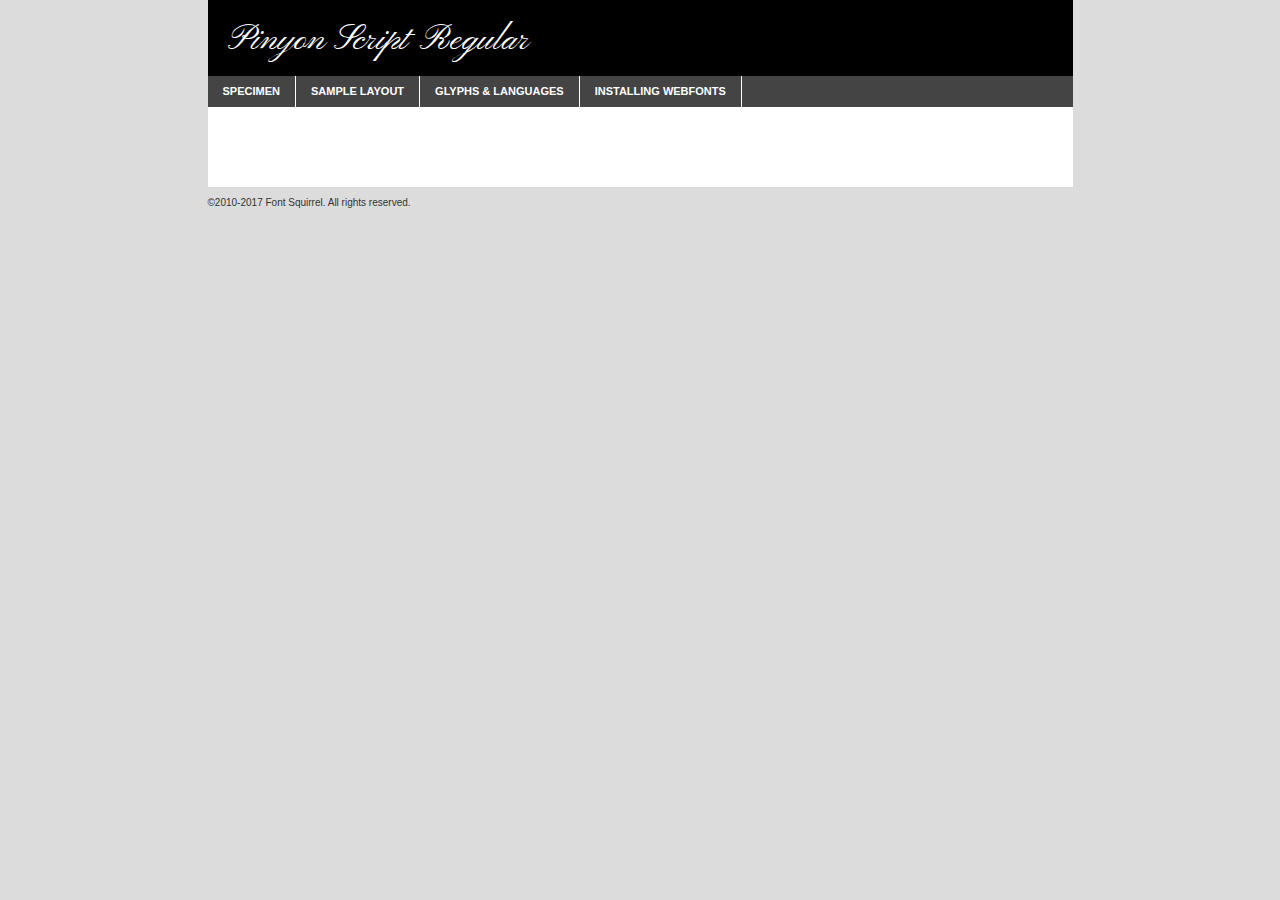
<file: fonts/pinyonscript-regular-demo.html>
<!DOCTYPE html PUBLIC "-//W3C//DTD XHTML 1.0 Transitional//EN"
        "http://www.w3.org/TR/xhtml1/DTD/xhtml1-transitional.dtd">

<html xmlns="http://www.w3.org/1999/xhtml" xml:lang="en" lang="en">
<head>
    <meta http-equiv="Content-Type" content="text/html; charset=utf-8"/>
    <script src="http://ajax.googleapis.com/ajax/libs/jquery/1.7.2/jquery.min.js" type="text/javascript" charset="utf-8"></script>
    <script type="text/javascript">
		(function($) {
			$.fn.easyTabs = function(option) {
				var param = jQuery.extend({ fadeSpeed: 'fast', defaultContent: 1, activeClass: 'active' }, option);
				$(this).each(function() {
					var thisId = '#' + this.id;
					if ( param.defaultContent == '' )
					{
						param.defaultContent = 1;
					}
					if ( typeof param.defaultContent == 'number' )
					{
						var defaultTab = $(thisId + ' .tabs li:eq(' + (param.defaultContent - 1) + ') a').attr('href').substr(1);
					}
					else
					{
						var defaultTab = param.defaultContent;
					}
					$(thisId + ' .tabs li a').each(function() {
						var tabToHide = $(this).attr('href').substr(1);
						$('#' + tabToHide).addClass('easytabs-tab-content');
					});
					hideAll();
					changeContent(defaultTab);

					function hideAll() {$(thisId + ' .easytabs-tab-content').hide();}

					function changeContent(tabId)
					{
						hideAll();
						$(thisId + ' .tabs li').removeClass(param.activeClass);
						$(thisId + ' .tabs li a[href=#' + tabId + ']').closest('li').addClass(param.activeClass);
						if ( param.fadeSpeed != 'none' )
						{
							$(thisId + ' #' + tabId).fadeIn(param.fadeSpeed);
						}
						else
						{
							$(thisId + ' #' + tabId).show();
						}
					}

					$(thisId + ' .tabs li').click(function() {
						var tabId = $(this).find('a').attr('href').substr(1);
						changeContent(tabId);
						return false;
					});
				});
			}
		})(jQuery);
    </script>
    <link rel="stylesheet" href="specimen_files/specimen_stylesheet.css" type="text/css" charset="utf-8"/>
    <link rel="stylesheet" href="stylesheet.css" type="text/css" charset="utf-8"/>

    <style type="text/css">
        		body {
			font-family: 'pinyon_scriptregular';
        		}

            </style>

    <title>Pinyon Script Regular Specimen</title>


    <script type="text/javascript" charset="utf-8">
		$(document).ready(function() {
			$('#container').easyTabs({ defaultContent: 1 });
		});
    </script>
</head>

<body>
<div id="container">
    <div id="header">
		Pinyon Script Regular    </div>
    <ul class="tabs">
        <li><a href="#specimen">Specimen</a></li>
        <li><a href="#layout">Sample Layout</a></li>
		        <li><a href="#glyphs">Glyphs &amp; Languages</a></li>
        <li><a href="#installing">Installing Webfonts</a></li>

    </ul>

    <div id="main_content">


        <div id="specimen">

            <div class="section">
                <div class="grid12 firstcol">
                    <div class="huge">AaBb</div>
                </div>
            </div>

            <div class="section">
                <div class="glyph_range">A&#x200B;B&#x200b;C&#x200b;D&#x200b;E&#x200b;F&#x200b;G&#x200b;H&#x200b;I&#x200b;J&#x200b;K&#x200b;L&#x200b;M&#x200b;N&#x200b;O&#x200b;P&#x200b;Q&#x200b;R&#x200b;S&#x200b;T&#x200b;U&#x200b;V&#x200b;W&#x200b;X&#x200b;Y&#x200b;Z&#x200b;a&#x200b;b&#x200b;c&#x200b;d&#x200b;e&#x200b;f&#x200b;g&#x200b;h&#x200b;i&#x200b;j&#x200b;k&#x200b;l&#x200b;m&#x200b;n&#x200b;o&#x200b;p&#x200b;q&#x200b;r&#x200b;s&#x200b;t&#x200b;u&#x200b;v&#x200b;w&#x200b;x&#x200b;y&#x200b;z&#x200b;1&#x200b;2&#x200b;3&#x200b;4&#x200b;5&#x200b;6&#x200b;7&#x200b;8&#x200b;9&#x200b;0&#x200b;&amp;&#x200b;.&#x200b;,&#x200b;?&#x200b;!&#x200b;&#64;&#x200b;(&#x200b;)&#x200b;#&#x200b;$&#x200b;%&#x200b;*&#x200b;+&#x200b;-&#x200b;=&#x200b;:&#x200b;;</div>
            </div>
            <div class="section">
                <div class="grid12 firstcol">
                    <table class="sample_table">
                        <tr>
                            <td>10</td>
                            <td class="size10">abcdefghijklmnopqrstuvwxyzABCDEFGHIJKLMNOPQRSTUVWXYZ0123456789abcdefghijklmnopqrstuvwxyzABCDEFGHIJKLMNOPQRSTUVWXYZ0123456789abcdefghijklmnopqrstuvwxyzABCDEFGHIJKLMNOPQRSTUVWXYZ</td>
                        </tr>
                        <tr>
                            <td>11</td>
                            <td class="size11">abcdefghijklmnopqrstuvwxyzABCDEFGHIJKLMNOPQRSTUVWXYZ0123456789abcdefghijklmnopqrstuvwxyzABCDEFGHIJKLMNOPQRSTUVWXYZ0123456789abcdefghijklmnopqrstuvwxyzABCDEFGHIJKLMNOPQRSTUVWXYZ</td>
                        </tr>
                        <tr>
                            <td>12</td>
                            <td class="size12">abcdefghijklmnopqrstuvwxyzABCDEFGHIJKLMNOPQRSTUVWXYZ0123456789abcdefghijklmnopqrstuvwxyzABCDEFGHIJKLMNOPQRSTUVWXYZ0123456789abcdefghijklmnopqrstuvwxyzABCDEFGHIJKLMNOPQRSTUVWXYZ</td>
                        </tr>
                        <tr>
                            <td>13</td>
                            <td class="size13">abcdefghijklmnopqrstuvwxyzABCDEFGHIJKLMNOPQRSTUVWXYZ0123456789abcdefghijklmnopqrstuvwxyzABCDEFGHIJKLMNOPQRSTUVWXYZ0123456789abcdefghijklmnopqrstuvwxyzABCDEFGHIJKLMNOPQRSTUVWXYZ</td>
                        </tr>
                        <tr>
                            <td>14</td>
                            <td class="size14">abcdefghijklmnopqrstuvwxyzABCDEFGHIJKLMNOPQRSTUVWXYZ0123456789abcdefghijklmnopqrstuvwxyzABCDEFGHIJKLMNOPQRSTUVWXYZ0123456789abcdefghijklmnopqrstuvwxyzABCDEFGHIJKLMNOPQRSTUVWXYZ</td>
                        </tr>
                        <tr>
                            <td>16</td>
                            <td class="size16">abcdefghijklmnopqrstuvwxyzABCDEFGHIJKLMNOPQRSTUVWXYZ0123456789abcdefghijklmnopqrstuvwxyzABCDEFGHIJKLMNOPQRSTUVWXYZ</td>
                        </tr>
                        <tr>
                            <td>18</td>
                            <td class="size18">abcdefghijklmnopqrstuvwxyzABCDEFGHIJKLMNOPQRSTUVWXYZ0123456789abcdefghijklmnopqrstuvwxyzABCDEFGHIJKLMNOPQRSTUVWXYZ</td>
                        </tr>
                        <tr>
                            <td>20</td>
                            <td class="size20">abcdefghijklmnopqrstuvwxyzABCDEFGHIJKLMNOPQRSTUVWXYZ0123456789abcdefghijklmnopqrstuvwxyzABCDEFGHIJKLMNOPQRSTUVWXYZ</td>
                        </tr>
                        <tr>
                            <td>24</td>
                            <td class="size24">abcdefghijklmnopqrstuvwxyzABCDEFGHIJKLMNOPQRSTUVWXYZ0123456789abcdefghijklmnopqrstuvwxyzABCDEFGHIJKLMNOPQRSTUVWXYZ</td>
                        </tr>
                        <tr>
                            <td>30</td>
                            <td class="size30">abcdefghijklmnopqrstuvwxyzABCDEFGHIJKLMNOPQRSTUVWXYZ0123456789abcdefghijklmnopqrstuvwxyzABCDEFGHIJKLMNOPQRSTUVWXYZ</td>
                        </tr>
                        <tr>
                            <td>36</td>
                            <td class="size36">abcdefghijklmnopqrstuvwxyzABCDEFGHIJKLMNOPQRSTUVWXYZ0123456789abcdefghijklmnopqrstuvwxyzABCDEFGHIJKLMNOPQRSTUVWXYZ</td>
                        </tr>
                        <tr>
                            <td>48</td>
                            <td class="size48">abcdefghijklmnopqrstuvwxyzABCDEFGHIJKLMNOPQRSTUVWXYZ0123456789abcdefghijklmnopqrstuvwxyzABCDEFGHIJKLMNOPQRSTUVWXYZ</td>
                        </tr>
                        <tr>
                            <td>60</td>
                            <td class="size60">abcdefghijklmnopqrstuvwxyzABCDEFGHIJKLMNOPQRSTUVWXYZ0123456789abcdefghijklmnopqrstuvwxyzABCDEFGHIJKLMNOPQRSTUVWXYZ</td>
                        </tr>
                        <tr>
                            <td>72</td>
                            <td class="size72">abcdefghijklmnopqrstuvwxyzABCDEFGHIJKLMNOPQRSTUVWXYZ0123456789abcdefghijklmnopqrstuvwxyzABCDEFGHIJKLMNOPQRSTUVWXYZ</td>
                        </tr>
                        <tr>
                            <td>90</td>
                            <td class="size90">abcdefghijklmnopqrstuvwxyzABCDEFGHIJKLMNOPQRSTUVWXYZ0123456789abcdefghijklmnopqrstuvwxyzABCDEFGHIJKLMNOPQRSTUVWXYZ</td>
                        </tr>
                    </table>

                </div>

            </div>


            <div class="section" id="bodycomparison">


                <div id="xheight">
                    <div class="fontbody">&#x25FC;&#x25FC;&#x25FC;&#x25FC;&#x25FC;&#x25FC;&#x25FC;&#x25FC;&#x25FC;&#x25FC;&#x25FC;&#x25FC;&#x25FC;&#x25FC;&#x25FC;&#x25FC;&#x25FC;&#x25FC;&#x25FC;&#x25FC;&#x25FC;&#x25FC;&#x25FC;&#x25FC;&#x25FC;&#x25FC;&#x25FC;&#x25FC;&#x25FC;&#x25FC;&#x25FC;&#x25FC;&#x25FC;&#x25FC;&#x25FC;&#x25FC;&#x25FC;&#x25FC;&#x25FC;&#x25FC;&#x25FC;&#x25FC;&#x25FC;&#x25FC;&#x25FC;&#x25FC;&#x25FC;&#x25FC;&#x25FC;&#x25FC;&#x25FC;&#x25FC;&#x25FC;&#x25FC;&#x25FC;&#x25FC;&#x25FC;&#x25FC;&#x25FC;&#x25FC;&#x25FC;&#x25FC;&#x25FC;&#x25FC;&#x25FC;&#x25FC;&#x25FC;&#x25FC;&#x25FC;&#x25FC;&#x25FC;&#x25FC;&#x25FC;&#x25FC;&#x25FC;&#x25FC;&#x25FC;&#x25FC;&#x25FC;&#x25FC;&#x25FC;&#x25FC;&#x25FC;&#x25FC;&#x25FC;&#x25FC;&#x25FC;&#x25FC;&#x25FC;&#x25FC;&#x25FC;&#x25FC;&#x25FC;&#x25FC;&#x25FC;&#x25FC;&#x25FC;&#x25FC;&#x25FC;body</div>
                    <div class="arialbody">body</div>
                    <div class="verdanabody">body</div>
                    <div class="georgiabody">body</div>
                </div>
                <div class="fontbody" style="z-index:1">
                    body<span>Pinyon Script Regular</span>
                </div>
                <div class="arialbody" style="z-index:1">
                    body<span>Arial</span>
                </div>
                <div class="verdanabody" style="z-index:1">
                    body<span>Verdana</span>
                </div>
                <div class="georgiabody" style="z-index:1">
                    body<span>Georgia</span>
                </div>


            </div>


            <div class="section psample psample_row1" id="">

                <div class="grid2 firstcol">
                    <p class="size10"><span>10.</span>Aenean lacinia bibendum nulla sed consectetur. Fusce dapibus, tellus ac cursus commodo, tortor mauris condimentum nibh, ut fermentum massa justo sit amet risus. Nullam id dolor id nibh ultricies vehicula ut id elit. Cum sociis natoque penatibus et magnis dis parturient montes, nascetur ridiculus mus. Nulla vitae elit libero, a pharetra augue.</p>

                </div>
                <div class="grid3">
                    <p class="size11"><span>11.</span>Aenean lacinia bibendum nulla sed consectetur. Fusce dapibus, tellus ac cursus commodo, tortor mauris condimentum nibh, ut fermentum massa justo sit amet risus. Nullam id dolor id nibh ultricies vehicula ut id elit. Cum sociis natoque penatibus et magnis dis parturient montes, nascetur ridiculus mus. Nulla vitae elit libero, a pharetra augue.</p>

                </div>
                <div class="grid3">
                    <p class="size12"><span>12.</span>Aenean lacinia bibendum nulla sed consectetur. Fusce dapibus, tellus ac cursus commodo, tortor mauris condimentum nibh, ut fermentum massa justo sit amet risus. Nullam id dolor id nibh ultricies vehicula ut id elit. Cum sociis natoque penatibus et magnis dis parturient montes, nascetur ridiculus mus. Nulla vitae elit libero, a pharetra augue.</p>

                </div>
                <div class="grid4">
                    <p class="size13"><span>13.</span>Aenean lacinia bibendum nulla sed consectetur. Fusce dapibus, tellus ac cursus commodo, tortor mauris condimentum nibh, ut fermentum massa justo sit amet risus. Nullam id dolor id nibh ultricies vehicula ut id elit. Cum sociis natoque penatibus et magnis dis parturient montes, nascetur ridiculus mus. Nulla vitae elit libero, a pharetra augue.</p>

                </div>
                <div class="white_blend"></div>

            </div>
            <div class="section psample psample_row2" id="">
                <div class="grid3 firstcol">
                    <p class="size14"><span>14.</span>Aenean lacinia bibendum nulla sed consectetur. Fusce dapibus, tellus ac cursus commodo, tortor mauris condimentum nibh, ut fermentum massa justo sit amet risus. Nullam id dolor id nibh ultricies vehicula ut id elit. Cum sociis natoque penatibus et magnis dis parturient montes, nascetur ridiculus mus. Nulla vitae elit libero, a pharetra augue.</p>

                </div>
                <div class="grid4">
                    <p class="size16"><span>16.</span>Aenean lacinia bibendum nulla sed consectetur. Fusce dapibus, tellus ac cursus commodo, tortor mauris condimentum nibh, ut fermentum massa justo sit amet risus. Nullam id dolor id nibh ultricies vehicula ut id elit. Cum sociis natoque penatibus et magnis dis parturient montes, nascetur ridiculus mus. Nulla vitae elit libero, a pharetra augue.</p>

                </div>
                <div class="grid5">
                    <p class="size18"><span>18.</span>Aenean lacinia bibendum nulla sed consectetur. Fusce dapibus, tellus ac cursus commodo, tortor mauris condimentum nibh, ut fermentum massa justo sit amet risus. Nullam id dolor id nibh ultricies vehicula ut id elit. Cum sociis natoque penatibus et magnis dis parturient montes, nascetur ridiculus mus. Nulla vitae elit libero, a pharetra augue.</p>

                </div>

                <div class="white_blend"></div>

            </div>

            <div class="section psample psample_row3" id="">
                <div class="grid5 firstcol">
                    <p class="size20"><span>20.</span>Aenean lacinia bibendum nulla sed consectetur. Fusce dapibus, tellus ac cursus commodo, tortor mauris condimentum nibh, ut fermentum massa justo sit amet risus. Nullam id dolor id nibh ultricies vehicula ut id elit. Cum sociis natoque penatibus et magnis dis parturient montes, nascetur ridiculus mus. Nulla vitae elit libero, a pharetra augue.</p>
                </div>
                <div class="grid7">
                    <p class="size24"><span>24.</span>Aenean lacinia bibendum nulla sed consectetur. Fusce dapibus, tellus ac cursus commodo, tortor mauris condimentum nibh, ut fermentum massa justo sit amet risus. Nullam id dolor id nibh ultricies vehicula ut id elit. Cum sociis natoque penatibus et magnis dis parturient montes, nascetur ridiculus mus. Nulla vitae elit libero, a pharetra augue.</p>
                </div>

                <div class="white_blend"></div>

            </div>

            <div class="section psample psample_row4" id="">
                <div class="grid12 firstcol">
                    <p class="size30"><span>30.</span>Aenean lacinia bibendum nulla sed consectetur. Fusce dapibus, tellus ac cursus commodo, tortor mauris condimentum nibh, ut fermentum massa justo sit amet risus. Nullam id dolor id nibh ultricies vehicula ut id elit. Cum sociis natoque penatibus et magnis dis parturient montes, nascetur ridiculus mus. Nulla vitae elit libero, a pharetra augue.</p>
                </div>
                <div class="white_blend"></div>

            </div>


            <div class="section psample psample_row1 fullreverse">
                <div class="grid2 firstcol">
                    <p class="size10"><span>10.</span>Aenean lacinia bibendum nulla sed consectetur. Fusce dapibus, tellus ac cursus commodo, tortor mauris condimentum nibh, ut fermentum massa justo sit amet risus. Nullam id dolor id nibh ultricies vehicula ut id elit. Cum sociis natoque penatibus et magnis dis parturient montes, nascetur ridiculus mus. Nulla vitae elit libero, a pharetra augue.</p>

                </div>
                <div class="grid3">
                    <p class="size11"><span>11.</span>Aenean lacinia bibendum nulla sed consectetur. Fusce dapibus, tellus ac cursus commodo, tortor mauris condimentum nibh, ut fermentum massa justo sit amet risus. Nullam id dolor id nibh ultricies vehicula ut id elit. Cum sociis natoque penatibus et magnis dis parturient montes, nascetur ridiculus mus. Nulla vitae elit libero, a pharetra augue.</p>

                </div>
                <div class="grid3">
                    <p class="size12"><span>12.</span>Aenean lacinia bibendum nulla sed consectetur. Fusce dapibus, tellus ac cursus commodo, tortor mauris condimentum nibh, ut fermentum massa justo sit amet risus. Nullam id dolor id nibh ultricies vehicula ut id elit. Cum sociis natoque penatibus et magnis dis parturient montes, nascetur ridiculus mus. Nulla vitae elit libero, a pharetra augue.</p>

                </div>
                <div class="grid4">
                    <p class="size13"><span>13.</span>Aenean lacinia bibendum nulla sed consectetur. Fusce dapibus, tellus ac cursus commodo, tortor mauris condimentum nibh, ut fermentum massa justo sit amet risus. Nullam id dolor id nibh ultricies vehicula ut id elit. Cum sociis natoque penatibus et magnis dis parturient montes, nascetur ridiculus mus. Nulla vitae elit libero, a pharetra augue.</p>

                </div>
                <div class="black_blend"></div>

            </div>

            <div class="section psample psample_row2 fullreverse">
                <div class="grid3 firstcol">
                    <p class="size14"><span>14.</span>Aenean lacinia bibendum nulla sed consectetur. Fusce dapibus, tellus ac cursus commodo, tortor mauris condimentum nibh, ut fermentum massa justo sit amet risus. Nullam id dolor id nibh ultricies vehicula ut id elit. Cum sociis natoque penatibus et magnis dis parturient montes, nascetur ridiculus mus. Nulla vitae elit libero, a pharetra augue.</p>

                </div>
                <div class="grid4">
                    <p class="size16"><span>16.</span>Aenean lacinia bibendum nulla sed consectetur. Fusce dapibus, tellus ac cursus commodo, tortor mauris condimentum nibh, ut fermentum massa justo sit amet risus. Nullam id dolor id nibh ultricies vehicula ut id elit. Cum sociis natoque penatibus et magnis dis parturient montes, nascetur ridiculus mus. Nulla vitae elit libero, a pharetra augue.</p>

                </div>
                <div class="grid5">
                    <p class="size18"><span>18.</span>Aenean lacinia bibendum nulla sed consectetur. Fusce dapibus, tellus ac cursus commodo, tortor mauris condimentum nibh, ut fermentum massa justo sit amet risus. Nullam id dolor id nibh ultricies vehicula ut id elit. Cum sociis natoque penatibus et magnis dis parturient montes, nascetur ridiculus mus. Nulla vitae elit libero, a pharetra augue.</p>

                </div>
                <div class="black_blend"></div>

            </div>

            <div class="section psample fullreverse psample_row3" id="">
                <div class="grid5 firstcol">
                    <p class="size20"><span>20.</span>Aenean lacinia bibendum nulla sed consectetur. Fusce dapibus, tellus ac cursus commodo, tortor mauris condimentum nibh, ut fermentum massa justo sit amet risus. Nullam id dolor id nibh ultricies vehicula ut id elit. Cum sociis natoque penatibus et magnis dis parturient montes, nascetur ridiculus mus. Nulla vitae elit libero, a pharetra augue.</p>
                </div>
                <div class="grid7">
                    <p class="size24"><span>24.</span>Aenean lacinia bibendum nulla sed consectetur. Fusce dapibus, tellus ac cursus commodo, tortor mauris condimentum nibh, ut fermentum massa justo sit amet risus. Nullam id dolor id nibh ultricies vehicula ut id elit. Cum sociis natoque penatibus et magnis dis parturient montes, nascetur ridiculus mus. Nulla vitae elit libero, a pharetra augue.</p>
                </div>

                <div class="black_blend"></div>

            </div>

            <div class="section psample fullreverse psample_row4" id="" style="border-bottom: 20px #000 solid;">
                <div class="grid12 firstcol">
                    <p class="size30"><span>30.</span>Aenean lacinia bibendum nulla sed consectetur. Fusce dapibus, tellus ac cursus commodo, tortor mauris condimentum nibh, ut fermentum massa justo sit amet risus. Nullam id dolor id nibh ultricies vehicula ut id elit. Cum sociis natoque penatibus et magnis dis parturient montes, nascetur ridiculus mus. Nulla vitae elit libero, a pharetra augue.</p>
                </div>
                <div class="black_blend"></div>

            </div>


        </div>

        <div id="layout">

            <div class="section">

                <div class="grid12 firstcol">
                    <h1>Lorem Ipsum Dolor</h1>
                    <h2>Etiam porta sem malesuada magna mollis euismod</h2>

                    <p class="byline">By <a href="#link">Aenean Lacinia</a></p>
                </div>
            </div>
            <div class="section">
                <div class="grid8 firstcol">
                    <p class="large">Donec sed odio dui. Morbi leo risus, porta ac consectetur ac, vestibulum at eros. Fusce dapibus, tellus ac cursus commodo, tortor mauris condimentum nibh, ut fermentum massa justo sit amet risus. </p>


                    <h3>Pellentesque ornare sem</h3>

                    <p>Maecenas sed diam eget risus varius blandit sit amet non magna. Maecenas faucibus mollis interdum. Donec ullamcorper nulla non metus auctor fringilla. Nullam id dolor id nibh ultricies vehicula ut id elit. Nullam id dolor id nibh ultricies vehicula ut id elit. </p>

                    <p>Aenean eu leo quam. Pellentesque ornare sem lacinia quam venenatis vestibulum. Lorem ipsum dolor sit amet, consectetur adipiscing elit. Cum sociis natoque penatibus et magnis dis parturient montes, nascetur ridiculus mus. </p>

                    <p>Nulla vitae elit libero, a pharetra augue. Praesent commodo cursus magna, vel scelerisque nisl consectetur et. Aenean lacinia bibendum nulla sed consectetur. </p>

                    <p>Nullam quis risus eget urna mollis ornare vel eu leo. Nullam quis risus eget urna mollis ornare vel eu leo. Maecenas sed diam eget risus varius blandit sit amet non magna. Donec ullamcorper nulla non metus auctor fringilla. </p>

                    <h3>Cras mattis consectetur</h3>

                    <p>Aenean eu leo quam. Pellentesque ornare sem lacinia quam venenatis vestibulum. Aenean lacinia bibendum nulla sed consectetur. Integer posuere erat a ante venenatis dapibus posuere velit aliquet. Cras mattis consectetur purus sit amet fermentum. </p>

                    <p>Nullam id dolor id nibh ultricies vehicula ut id elit. Nullam quis risus eget urna mollis ornare vel eu leo. Cras mattis consectetur purus sit amet fermentum.</p>
                </div>

                <div class="grid4 sidebar">

                    <div class="box reverse">
                        <p class="last">Nullam quis risus eget urna mollis ornare vel eu leo. Donec ullamcorper nulla non metus auctor fringilla. Cras mattis consectetur purus sit amet fermentum. Sed posuere consectetur est at lobortis. Lorem ipsum dolor sit amet, consectetur adipiscing elit. </p>
                    </div>

                    <p class="caption">Maecenas sed diam eget risus varius.</p>

                    <p>Vestibulum id ligula porta felis euismod semper. Integer posuere erat a ante venenatis dapibus posuere velit aliquet. Vestibulum id ligula porta felis euismod semper. Sed posuere consectetur est at lobortis. Maecenas sed diam eget risus varius blandit sit amet non magna. Fusce dapibus, tellus ac cursus commodo, tortor mauris condimentum nibh, ut fermentum massa justo sit amet risus. </p>


                    <p>Duis mollis, est non commodo luctus, nisi erat porttitor ligula, eget lacinia odio sem nec elit. Aenean lacinia bibendum nulla sed consectetur. Vivamus sagittis lacus vel augue laoreet rutrum faucibus dolor auctor. Aenean lacinia bibendum nulla sed consectetur. Nullam quis risus eget urna mollis ornare vel eu leo. </p>

                    <p>Praesent commodo cursus magna, vel scelerisque nisl consectetur et. Donec ullamcorper nulla non metus auctor fringilla. Maecenas faucibus mollis interdum. Fusce dapibus, tellus ac cursus commodo, tortor mauris condimentum nibh, ut fermentum massa justo sit amet risus. </p>

                </div>
            </div>

        </div>


		

        <div id="glyphs">
            <div class="section">
                <div class="grid12 firstcol">

                    <h1>Language Support</h1>
                    <p>The subset of Pinyon Script Regular in this kit supports the following languages:<br/>

						Albanian, Basque, Breton, Chamorro, Danish, Dutch, English, Faroese, Finnish, French, Frisian, Galician, German, Icelandic, Italian, Malagasy, Norwegian, Portuguese, Spanish, Alsatian, Aragonese, Arapaho, Arrernte, Asturian, Aymara, Bislama, Cebuano, Corsican, Fijian, French_creole, Genoese, Gilbertese, Greenlandic, Haitian_creole, Hiligaynon, Hmong, Hopi, Ibanag, Iloko_ilokano, Indonesian, Interglossa_glosa, Interlingua, Irish_gaelic, Jerriais, Lojban, Lombard, Luxembourgeois, Manx, Mohawk, Norfolk_pitcairnese, Occitan, Oromo, Pangasinan, Papiamento, Piedmontese, Potawatomi, Rhaeto-romance, Romansh, Rotokas, Sami_lule, Samoan, Sardinian, Scots_gaelic, Seychelles_creole, Shona, Sicilian, Somali, Southern_ndebele, Swahili, Swati_swazi, Tagalog_filipino_pilipino, Tetum, Tok_pisin, Uyghur_latinized, Volapuk, Walloon, Warlpiri, Xhosa, Yapese, Zulu, Latinbasic, Ubasic, Demo                    </p>
                    <h1>Glyph Chart</h1>
                    <p>The subset of Pinyon Script Regular in this kit includes all the glyphs listed below. Unicode entities are included above each glyph to help you insert individual characters into your layout.</p>
                    <div id="glyph_chart">

																				                                <div><p>&amp;#13;</p>&#13;</div>
																				                                <div><p>&amp;#32;</p>&#32;</div>
																				                                <div><p>&amp;#33;</p>&#33;</div>
																				                                <div><p>&amp;#34;</p>&#34;</div>
																				                                <div><p>&amp;#35;</p>&#35;</div>
																				                                <div><p>&amp;#36;</p>&#36;</div>
																				                                <div><p>&amp;#37;</p>&#37;</div>
																				                                <div><p>&amp;#38;</p>&#38;</div>
																				                                <div><p>&amp;#39;</p>&#39;</div>
																				                                <div><p>&amp;#40;</p>&#40;</div>
																				                                <div><p>&amp;#41;</p>&#41;</div>
																				                                <div><p>&amp;#42;</p>&#42;</div>
																				                                <div><p>&amp;#43;</p>&#43;</div>
																				                                <div><p>&amp;#44;</p>&#44;</div>
																				                                <div><p>&amp;#45;</p>&#45;</div>
																				                                <div><p>&amp;#46;</p>&#46;</div>
																				                                <div><p>&amp;#47;</p>&#47;</div>
																				                                <div><p>&amp;#48;</p>&#48;</div>
																				                                <div><p>&amp;#49;</p>&#49;</div>
																				                                <div><p>&amp;#50;</p>&#50;</div>
																				                                <div><p>&amp;#51;</p>&#51;</div>
																				                                <div><p>&amp;#52;</p>&#52;</div>
																				                                <div><p>&amp;#53;</p>&#53;</div>
																				                                <div><p>&amp;#54;</p>&#54;</div>
																				                                <div><p>&amp;#55;</p>&#55;</div>
																				                                <div><p>&amp;#56;</p>&#56;</div>
																				                                <div><p>&amp;#57;</p>&#57;</div>
																				                                <div><p>&amp;#58;</p>&#58;</div>
																				                                <div><p>&amp;#59;</p>&#59;</div>
																				                                <div><p>&amp;#60;</p>&#60;</div>
																				                                <div><p>&amp;#61;</p>&#61;</div>
																				                                <div><p>&amp;#62;</p>&#62;</div>
																				                                <div><p>&amp;#63;</p>&#63;</div>
																				                                <div><p>&amp;#64;</p>&#64;</div>
																				                                <div><p>&amp;#65;</p>&#65;</div>
																				                                <div><p>&amp;#66;</p>&#66;</div>
																				                                <div><p>&amp;#67;</p>&#67;</div>
																				                                <div><p>&amp;#68;</p>&#68;</div>
																				                                <div><p>&amp;#69;</p>&#69;</div>
																				                                <div><p>&amp;#70;</p>&#70;</div>
																				                                <div><p>&amp;#71;</p>&#71;</div>
																				                                <div><p>&amp;#72;</p>&#72;</div>
																				                                <div><p>&amp;#73;</p>&#73;</div>
																				                                <div><p>&amp;#74;</p>&#74;</div>
																				                                <div><p>&amp;#75;</p>&#75;</div>
																				                                <div><p>&amp;#76;</p>&#76;</div>
																				                                <div><p>&amp;#77;</p>&#77;</div>
																				                                <div><p>&amp;#78;</p>&#78;</div>
																				                                <div><p>&amp;#79;</p>&#79;</div>
																				                                <div><p>&amp;#80;</p>&#80;</div>
																				                                <div><p>&amp;#81;</p>&#81;</div>
																				                                <div><p>&amp;#82;</p>&#82;</div>
																				                                <div><p>&amp;#83;</p>&#83;</div>
																				                                <div><p>&amp;#84;</p>&#84;</div>
																				                                <div><p>&amp;#85;</p>&#85;</div>
																				                                <div><p>&amp;#86;</p>&#86;</div>
																				                                <div><p>&amp;#87;</p>&#87;</div>
																				                                <div><p>&amp;#88;</p>&#88;</div>
																				                                <div><p>&amp;#89;</p>&#89;</div>
																				                                <div><p>&amp;#90;</p>&#90;</div>
																				                                <div><p>&amp;#91;</p>&#91;</div>
																				                                <div><p>&amp;#92;</p>&#92;</div>
																				                                <div><p>&amp;#93;</p>&#93;</div>
																				                                <div><p>&amp;#94;</p>&#94;</div>
																				                                <div><p>&amp;#95;</p>&#95;</div>
																				                                <div><p>&amp;#96;</p>&#96;</div>
																				                                <div><p>&amp;#97;</p>&#97;</div>
																				                                <div><p>&amp;#98;</p>&#98;</div>
																				                                <div><p>&amp;#99;</p>&#99;</div>
																				                                <div><p>&amp;#100;</p>&#100;</div>
																				                                <div><p>&amp;#101;</p>&#101;</div>
																				                                <div><p>&amp;#102;</p>&#102;</div>
																				                                <div><p>&amp;#103;</p>&#103;</div>
																				                                <div><p>&amp;#104;</p>&#104;</div>
																				                                <div><p>&amp;#105;</p>&#105;</div>
																				                                <div><p>&amp;#106;</p>&#106;</div>
																				                                <div><p>&amp;#107;</p>&#107;</div>
																				                                <div><p>&amp;#108;</p>&#108;</div>
																				                                <div><p>&amp;#109;</p>&#109;</div>
																				                                <div><p>&amp;#110;</p>&#110;</div>
																				                                <div><p>&amp;#111;</p>&#111;</div>
																				                                <div><p>&amp;#112;</p>&#112;</div>
																				                                <div><p>&amp;#113;</p>&#113;</div>
																				                                <div><p>&amp;#114;</p>&#114;</div>
																				                                <div><p>&amp;#115;</p>&#115;</div>
																				                                <div><p>&amp;#116;</p>&#116;</div>
																				                                <div><p>&amp;#117;</p>&#117;</div>
																				                                <div><p>&amp;#118;</p>&#118;</div>
																				                                <div><p>&amp;#119;</p>&#119;</div>
																				                                <div><p>&amp;#120;</p>&#120;</div>
																				                                <div><p>&amp;#121;</p>&#121;</div>
																				                                <div><p>&amp;#122;</p>&#122;</div>
																				                                <div><p>&amp;#123;</p>&#123;</div>
																				                                <div><p>&amp;#124;</p>&#124;</div>
																				                                <div><p>&amp;#125;</p>&#125;</div>
																				                                <div><p>&amp;#126;</p>&#126;</div>
																				                                <div><p>&amp;#160;</p>&#160;</div>
																				                                <div><p>&amp;#161;</p>&#161;</div>
																				                                <div><p>&amp;#162;</p>&#162;</div>
																				                                <div><p>&amp;#163;</p>&#163;</div>
																				                                <div><p>&amp;#164;</p>&#164;</div>
																				                                <div><p>&amp;#165;</p>&#165;</div>
																				                                <div><p>&amp;#166;</p>&#166;</div>
																				                                <div><p>&amp;#167;</p>&#167;</div>
																				                                <div><p>&amp;#168;</p>&#168;</div>
																				                                <div><p>&amp;#169;</p>&#169;</div>
																				                                <div><p>&amp;#170;</p>&#170;</div>
																				                                <div><p>&amp;#171;</p>&#171;</div>
																				                                <div><p>&amp;#172;</p>&#172;</div>
																				                                <div><p>&amp;#173;</p>&#173;</div>
																				                                <div><p>&amp;#174;</p>&#174;</div>
																				                                <div><p>&amp;#175;</p>&#175;</div>
																				                                <div><p>&amp;#176;</p>&#176;</div>
																				                                <div><p>&amp;#177;</p>&#177;</div>
																				                                <div><p>&amp;#178;</p>&#178;</div>
																				                                <div><p>&amp;#179;</p>&#179;</div>
																				                                <div><p>&amp;#180;</p>&#180;</div>
																				                                <div><p>&amp;#181;</p>&#181;</div>
																				                                <div><p>&amp;#182;</p>&#182;</div>
																				                                <div><p>&amp;#183;</p>&#183;</div>
																				                                <div><p>&amp;#184;</p>&#184;</div>
																				                                <div><p>&amp;#185;</p>&#185;</div>
																				                                <div><p>&amp;#186;</p>&#186;</div>
																				                                <div><p>&amp;#187;</p>&#187;</div>
																				                                <div><p>&amp;#188;</p>&#188;</div>
																				                                <div><p>&amp;#189;</p>&#189;</div>
																				                                <div><p>&amp;#190;</p>&#190;</div>
																				                                <div><p>&amp;#191;</p>&#191;</div>
																				                                <div><p>&amp;#192;</p>&#192;</div>
																				                                <div><p>&amp;#193;</p>&#193;</div>
																				                                <div><p>&amp;#194;</p>&#194;</div>
																				                                <div><p>&amp;#195;</p>&#195;</div>
																				                                <div><p>&amp;#196;</p>&#196;</div>
																				                                <div><p>&amp;#197;</p>&#197;</div>
																				                                <div><p>&amp;#198;</p>&#198;</div>
																				                                <div><p>&amp;#199;</p>&#199;</div>
																				                                <div><p>&amp;#200;</p>&#200;</div>
																				                                <div><p>&amp;#201;</p>&#201;</div>
																				                                <div><p>&amp;#202;</p>&#202;</div>
																				                                <div><p>&amp;#203;</p>&#203;</div>
																				                                <div><p>&amp;#204;</p>&#204;</div>
																				                                <div><p>&amp;#205;</p>&#205;</div>
																				                                <div><p>&amp;#206;</p>&#206;</div>
																				                                <div><p>&amp;#207;</p>&#207;</div>
																				                                <div><p>&amp;#208;</p>&#208;</div>
																				                                <div><p>&amp;#209;</p>&#209;</div>
																				                                <div><p>&amp;#210;</p>&#210;</div>
																				                                <div><p>&amp;#211;</p>&#211;</div>
																				                                <div><p>&amp;#212;</p>&#212;</div>
																				                                <div><p>&amp;#213;</p>&#213;</div>
																				                                <div><p>&amp;#214;</p>&#214;</div>
																				                                <div><p>&amp;#215;</p>&#215;</div>
																				                                <div><p>&amp;#216;</p>&#216;</div>
																				                                <div><p>&amp;#217;</p>&#217;</div>
																				                                <div><p>&amp;#218;</p>&#218;</div>
																				                                <div><p>&amp;#219;</p>&#219;</div>
																				                                <div><p>&amp;#220;</p>&#220;</div>
																				                                <div><p>&amp;#221;</p>&#221;</div>
																				                                <div><p>&amp;#222;</p>&#222;</div>
																				                                <div><p>&amp;#223;</p>&#223;</div>
																				                                <div><p>&amp;#224;</p>&#224;</div>
																				                                <div><p>&amp;#225;</p>&#225;</div>
																				                                <div><p>&amp;#226;</p>&#226;</div>
																				                                <div><p>&amp;#227;</p>&#227;</div>
																				                                <div><p>&amp;#228;</p>&#228;</div>
																				                                <div><p>&amp;#229;</p>&#229;</div>
																				                                <div><p>&amp;#230;</p>&#230;</div>
																				                                <div><p>&amp;#231;</p>&#231;</div>
																				                                <div><p>&amp;#232;</p>&#232;</div>
																				                                <div><p>&amp;#233;</p>&#233;</div>
																				                                <div><p>&amp;#234;</p>&#234;</div>
																				                                <div><p>&amp;#235;</p>&#235;</div>
																				                                <div><p>&amp;#236;</p>&#236;</div>
																				                                <div><p>&amp;#237;</p>&#237;</div>
																				                                <div><p>&amp;#238;</p>&#238;</div>
																				                                <div><p>&amp;#239;</p>&#239;</div>
																				                                <div><p>&amp;#240;</p>&#240;</div>
																				                                <div><p>&amp;#241;</p>&#241;</div>
																				                                <div><p>&amp;#242;</p>&#242;</div>
																				                                <div><p>&amp;#243;</p>&#243;</div>
																				                                <div><p>&amp;#244;</p>&#244;</div>
																				                                <div><p>&amp;#245;</p>&#245;</div>
																				                                <div><p>&amp;#246;</p>&#246;</div>
																				                                <div><p>&amp;#247;</p>&#247;</div>
																				                                <div><p>&amp;#248;</p>&#248;</div>
																				                                <div><p>&amp;#249;</p>&#249;</div>
																				                                <div><p>&amp;#250;</p>&#250;</div>
																				                                <div><p>&amp;#251;</p>&#251;</div>
																				                                <div><p>&amp;#252;</p>&#252;</div>
																				                                <div><p>&amp;#253;</p>&#253;</div>
																				                                <div><p>&amp;#254;</p>&#254;</div>
																				                                <div><p>&amp;#255;</p>&#255;</div>
																				                                <div><p>&amp;#338;</p>&#338;</div>
																				                                <div><p>&amp;#339;</p>&#339;</div>
																				                                <div><p>&amp;#376;</p>&#376;</div>
																				                                <div><p>&amp;#710;</p>&#710;</div>
																				                                <div><p>&amp;#732;</p>&#732;</div>
																				                                <div><p>&amp;#8192;</p>&#8192;</div>
																				                                <div><p>&amp;#8193;</p>&#8193;</div>
																				                                <div><p>&amp;#8194;</p>&#8194;</div>
																				                                <div><p>&amp;#8195;</p>&#8195;</div>
																				                                <div><p>&amp;#8196;</p>&#8196;</div>
																				                                <div><p>&amp;#8197;</p>&#8197;</div>
																				                                <div><p>&amp;#8198;</p>&#8198;</div>
																				                                <div><p>&amp;#8199;</p>&#8199;</div>
																				                                <div><p>&amp;#8200;</p>&#8200;</div>
																				                                <div><p>&amp;#8201;</p>&#8201;</div>
																				                                <div><p>&amp;#8202;</p>&#8202;</div>
																				                                <div><p>&amp;#8208;</p>&#8208;</div>
																				                                <div><p>&amp;#8209;</p>&#8209;</div>
																				                                <div><p>&amp;#8210;</p>&#8210;</div>
																				                                <div><p>&amp;#8211;</p>&#8211;</div>
																				                                <div><p>&amp;#8212;</p>&#8212;</div>
																				                                <div><p>&amp;#8216;</p>&#8216;</div>
																				                                <div><p>&amp;#8217;</p>&#8217;</div>
																				                                <div><p>&amp;#8218;</p>&#8218;</div>
																				                                <div><p>&amp;#8220;</p>&#8220;</div>
																				                                <div><p>&amp;#8221;</p>&#8221;</div>
																				                                <div><p>&amp;#8222;</p>&#8222;</div>
																				                                <div><p>&amp;#8226;</p>&#8226;</div>
																				                                <div><p>&amp;#8230;</p>&#8230;</div>
																				                                <div><p>&amp;#8239;</p>&#8239;</div>
																				                                <div><p>&amp;#8249;</p>&#8249;</div>
																				                                <div><p>&amp;#8250;</p>&#8250;</div>
																				                                <div><p>&amp;#8287;</p>&#8287;</div>
																				                                <div><p>&amp;#8364;</p>&#8364;</div>
																				                                <div><p>&amp;#8482;</p>&#8482;</div>
																				                                <div><p>&amp;#9724;</p>&#9724;</div>
																				                                <div><p>&amp;#64257;</p>&#64257;</div>
																																																										                    </div>
                </div>


            </div>
        </div>


        <div id="specs">

        </div>

        <div id="installing">
            <div class="section">
                <div class="grid7 firstcol">
                    <h1>Installing Webfonts</h1>

                    <p>Webfonts are supported by all major browser platforms but not all in the same way. There are currently four different font formats that must be included in order to target all browsers. This includes TTF, WOFF, EOT and SVG.</p>

                    <h2>1. Upload your webfonts</h2>
                    <p>You must upload your webfont kit to your website. They should be in or near the same directory as your CSS files.</p>

                    <h2>2. Include the webfont stylesheet</h2>
                    <p>A special CSS @font-face declaration helps the various browsers select the appropriate font it needs without causing you a bunch of headaches. Learn more about this syntax by reading the <a href="https://www.fontspring.com/blog/further-hardening-of-the-bulletproof-syntax">Fontspring blog post</a> about it. The code for it is as follows:</p>


                    <code>
                        @font-face{
                        font-family: 'MyWebFont';
                        src: url('WebFont.eot');
                        src: url('WebFont.eot?#iefix') format('embedded-opentype'),
                        url('WebFont.woff') format('woff'),
                        url('WebFont.ttf') format('truetype'),
                        url('WebFont.svg#webfont') format('svg');
                        }
                    </code>

                    <p>We've already gone ahead and generated the code for you. All you have to do is link to the stylesheet in your HTML, like this:</p>
                    <code>&lt;link rel=&quot;stylesheet&quot; href=&quot;stylesheet.css&quot; type=&quot;text/css&quot; charset=&quot;utf-8&quot; /&gt;</code>

                    <h2>3. Modify your own stylesheet</h2>
                    <p>To take advantage of your new fonts, you must tell your stylesheet to use them. Look at the original @font-face declaration above and find the property called "font-family." The name linked there will be what you use to reference the font. Prepend that webfont name to the font stack in the "font-family" property, inside the selector you want to change. For example:</p>
                    <code>p { font-family: 'WebFont', Arial, sans-serif; }</code>

                    <h2>4. Test</h2>
                    <p>Getting webfonts to work cross-browser <em>can</em> be tricky. Use the information in the sidebar to help you if you find that fonts aren't loading in a particular browser.</p>
                </div>

                <div class="grid5 sidebar">
                    <div class="box">
                        <h2>Troubleshooting<br/>Font-Face Problems</h2>
                        <p>Having trouble getting your webfonts to load in your new website? Here are some tips to sort out what might be the problem.</p>

                        <h3>Fonts not showing in any browser</h3>

                        <p>This sounds like you need to work on the plumbing. You either did not upload the fonts to the correct directory, or you did not link the fonts properly in the CSS. If you've confirmed that all this is correct and you still have a problem, take a look at your .htaccess file and see if requests are getting intercepted.</p>

                        <h3>Fonts not loading in iPhone or iPad</h3>

                        <p>The most common problem here is that you are serving the fonts from an IIS server. IIS refuses to serve files that have unknown MIME types. If that is the case, you must set the MIME type for SVG to "image/svg+xml" in the server settings. Follow these instructions from Microsoft if you need help.</p>

                        <h3>Fonts not loading in Firefox</h3>

                        <p>The primary reason for this failure? You are still using a version Firefox older than 3.5. So upgrade already! If that isn't it, then you are very likely serving fonts from a different domain. Firefox requires that all font assets be served from the same domain. Lastly it is possible that you need to add WOFF to your list of MIME types (if you are serving via IIS.)</p>

                        <h3>Fonts not loading in IE</h3>

                        <p>Are you looking at Internet Explorer on an actual Windows machine or are you cheating by using a service like Adobe BrowserLab? Many of these screenshot services do not render @font-face for IE. Best to test it on a real machine.</p>

                        <h3>Fonts not loading in IE9</h3>

                        <p>IE9, like Firefox, requires that fonts be served from the same domain as the website. Make sure that is the case.</p>
                    </div>
                </div>
            </div>

        </div>

    </div>
    <div id="footer">
        <p>&copy;2010-2017 Font Squirrel. All rights reserved.</p>
    </div>
</div>
</body>
</html>
</file>
<file: css/style.css>
@font-face {
    font-family: 'abelregular';
    src: url('../fonts/abel-regular-webfont.woff2') format('woff2'),
         url('../fonts/abel-regular-webfont.woff') format('woff');
    font-weight: normal;
    font-style: normal;
}

@font-face {
    font-family: 'pinyon_scriptregular';
    src: url('../fonts/pinyonscript-regular-webfont.woff2') format('woff2'),
         url('../fonts/pinyonscript-regular-webfont.woff') format('woff');
    font-weight: normal;
    font-style: normal;

}

body {
	background-color: black;
	margin: 0;
	font-family: 'abelregular';
	font-size: 12px;
}
#box {
	width: 700px;
	/*margin-bottom: 100%;*/
	margin: auto;
}
.burger img{
	width: 100%;
	height: 400px;	
}

.sec {
	background-color: red;
	position: relative;
	margin: 0px;
	top: -70px;
	height: 600px;
}
.sec2{
	background-color: red;
	position: relative;
	margin: 0px;
	top: -70px;
	width: 700px;
	height: 550px;
	margin: auto;
}
.logo {
	width: 100px;
	height: 100px;
	position: absolute;
	top: -65px;
	left: 300px;
	border: 10px solid red;
	border-radius: 80px;
	background-color: red;
}
.logo2{
	width: 90px;
	height: 90px;
	position: absolute;
	top: -55px;
	left: 310px;
	border: 10px solid red;
	border-radius: 80px;
	background-color: red;
}
.logo > img {
	width: 100px;
	height: 100px;
}
.logo2 > img{
	width: 90px;
	height: 90px;
}
.sameone {
	background-image: url('../images/heading-bg.png');
	background-repeat: no-repeat;
	background-position: center;
	background-size: 400px;
	text-align: center;
}
.sameone2{
	background-image: url('../images/heading-bg.png');
	background-repeat: no-repeat;
	background-position: center;
	background-size: 330px;
	text-align: center;
	padding: 30px;
}

.sameone > h1,h2 {
	font-family: 'pinyon script';
	font-size: 40px;
	display: inline-block;
	
}
.sameone2 > h1,h2{
    font-family: 'pinyon script';
	font-size: 30px;
	display: inline-block;
}
.adjust{
	padding-top: 20px;
}
table {
	width: 700px;
	padding-left: 10px;
	padding-right: 10px;
	font-style: italic;
	font-weight: lighter;
	font-size: 13px;
	line-height: 10px;
}
 th {
	text-align: left;
}

table td,
table th  {
	padding: 10px;
	color: white;
}

.footer > img {
	width: 200px;
	height: 200px;
	position: relative;
	left: 550px;
	top: 1px;
}
.overflow{
	overflow: hidden;
	width: 700px;
	height: 880px;
}
.overflow2{
	overflow: hidden;
	width: 700px;
	height: 860px;
	margin: auto;
}

.forsomething {
	background-image: url(../images/food-plate2.jpg);
	background-size: cover;
	background-repeat: no-repeat;
	position: relative;
	bottom: 20px;
	height: 100%;
}
.forsomething2 {
	background-image: url(../images/food-plate2.jpg);
	background-size: cover;
	background-repeat: no-repeat;
	height: 100%;
	width: 700px;
	margin: auto;
}
.third {
	
	background-color: rgb(0,0,0,0.7);
	position: relative; 
}

.third2 {
	background-color: rgb(0,0,0,0.8);
	position: relative; 
}
 .third > h1 {
	color: white;
	text-align: center;
	padding: 10px;
}
.third2 > h1 {
	color: white;
	text-align: center;
	padding: 15px;
	margin: 0px;
}
label > input {
	color: white;
	width: 95%;
	padding: 7px;
	margin: 15px;
	margin-left: 10px;
	background-color: rgb(255,255,255,0.0);
	border: 1px solid white;
	border-radius: 10px;
}
label > select{
    color: white;
	width: 97%;
	padding: 7px;
	margin: 10px;
	margin-left: 10px;
	/*background-color: rgb(255,255,255,0.0);*/
	background: transparent;
	border: 1px solid white;
	border-radius: 10px;
}	

label > textarea {
    color: white;
	width: 96%;
	padding-bottom: 150px;
	margin: 10px;
	margin-left: 10px;
	background-color: rgb(255,255,255,0.0);
	border: 1px solid white;
	border-radius: 10px;	
}

button {
	background-color: yellow;
	width: 95%;
	height: 100%;
	padding: 9px;
	margin-top: 15px;
	margin-left: 20px;
	border: none;
	border-radius: 10px;
	margin-bottom: 20px;
	/*margin: auto;*/
}
.fa-solid {
position: absolute;
left: 385px;
bottom: 25px;
color: black;
}
</file>
<file: fonts/stylesheet.css>
/*! Generated by Font Squirrel (https://www.fontsquirrel.com) on August 21, 2022 */



@font-face {
    font-family: 'pinyon_scriptregular';
    src: url('pinyonscript-regular-webfont.woff2') format('woff2'),
         url('pinyonscript-regular-webfont.woff') format('woff');
    font-weight: normal;
    font-style: normal;

}
</file>
<file: fonts/specimen_files/specimen_stylesheet.css>
@import url('grid_12-825-55-15.css');

/*  
	CSS Reset by Eric Meyer - Released under Public Domain
    http://meyerweb.com/eric/tools/css/reset/
*/
html, body, div, span, applet, object, iframe,
h1, h2, h3, h4, h5, h6, p, blockquote, pre,
a, abbr, acronym, address, big, cite, code,
del, dfn, em, font, img, ins, kbd, q, s, samp,
small, strike, strong, sub, sup, tt, var,
b, u, i, center, dl, dt, dd, ol, ul, li,
fieldset, form, label, legend, table,
caption, tbody, tfoot, thead, tr, th, td {
	margin:         0;
	padding:        0;
	border:         0;
	outline:        0;
	font-size:      100%;
	vertical-align: baseline;
	background:     transparent;
}

body {
	line-height: 1;
}

ol, ul {
	list-style: none;
}

blockquote, q {
	quotes: none;
}

blockquote:before, blockquote:after,
q:before, q:after {
	content: '';
	content: none;
}

:focus {
	outline: 0;
}

ins {
	text-decoration: none;
}

del {
	text-decoration: line-through;
}

table {
	border-collapse: collapse;
	border-spacing:  0;
}


body {
	color:            #000;
	background-color: #dcdcdc;
}

a {
	text-decoration: none;
	color:           #1883ba;
}

h1 {
	font-size:     32px;
	font-weight:   normal;
	font-style:    normal;
	margin-bottom: 18px;
}

h2 {
	font-size: 18px;
}

#container {
	width:  865px;
	margin: 0px auto;
}


#header {
	padding:          20px;
	font-size:        36px;
	background-color: #000;
	color:            #fff;
}

#header span {
	color: #666;
}

#main_content {
	background-color: #fff;
	padding:          60px 20px 20px;
}


#footer p {
	margin:         0;
	padding-top:    10px;
	padding-bottom: 50px;
	color:          #333;
	font:           10px Arial, sans-serif;
}

.tabs {
	width:            100%;
	height:           31px;
	background-color: #444;
}

.tabs li {
	float:            left;
	margin:           0;
	overflow:         hidden;
	background-color: #444;
}

.tabs li a {
	display:         block;
	color:           #fff;
	text-decoration: none;
	font:            bold 11px/11px 'Arial';
	text-transform:  uppercase;
	padding:         10px 15px;
	border-right:    1px solid #fff;
}

.tabs li a:hover {
	background-color: #00b3ff;

}

.tabs li.active a {
	color:            #000;
	background-color: #fff;
}


div.huge {

	font-size:      300px;
	line-height:    1em;
	padding:        0;
	letter-spacing: -.02em;
	overflow:       hidden;
}

div.glyph_range {
	font-size:   72px;
	line-height: 1.1em;
}

.size10 {
	font-size: 10px;
}

.size11 {
	font-size: 11px;
}

.size12 {
	font-size: 12px;
}

.size13 {
	font-size: 13px;
}

.size14 {
	font-size: 14px;
}

.size16 {
	font-size: 16px;
}

.size18 {
	font-size: 18px;
}

.size20 {
	font-size: 20px;
}

.size24 {
	font-size: 24px;
}

.size30 {
	font-size: 30px;
}

.size36 {
	font-size: 36px;
}

.size48 {
	font-size: 48px;
}

.size60 {
	font-size: 60px;
}

.size72 {
	font-size: 72px;
}

.size90 {
	font-size: 90px;
}


.psample_row1 {
	height: 120px;
}

.psample_row1 {
	height: 120px;
}

.psample_row2 {
	height: 160px;
}

.psample_row3 {
	height: 160px;
}

.psample_row4 {
	height: 160px;
}

.psample {
	overflow: hidden;
	position: relative;
}

.psample p {
	line-height: 1.3em;
	display:     block;
	overflow:    hidden;
	margin:      0;
}

.psample span {
	margin-right: .5em;
}

.white_blend {
	width:            100%;
	height:           61px;
	background-image: url([data-uri]);
	position:         absolute;
	bottom:           0;
}

.black_blend {
	width:            100%;
	height:           61px;
	background-image: url([data-uri]);
	position:         absolute;
	bottom:           0;
}

.fullreverse {
	background:    #000 !important;
	color:         #fff !important;
	margin-left:   -20px;
	padding-left:  20px;
	margin-right:  -20px;
	padding-right: 20px;
	padding:       20px;
	margin-bottom: 0;
}


.sample_table td {
	padding-top:    3px;
	padding-bottom: 5px;
	padding-left:   5px;
	vertical-align: middle;
	line-height:    1.2em;
}

.sample_table td:first-child {
	background-color: #eee;
	text-align:       right;
	padding-right:    5px;
	padding-left:     0;
	padding:          5px;
	font:             11px/12px 'Courier New', Courier, mono;
}

code {
	white-space:      pre;
	background-color: #eee;
	display:          block;
	padding:          10px;
	margin-bottom:    18px;
	overflow:         auto;
}


.bottom, .last {
	margin-bottom:  0 !important;
	padding-bottom: 0 !important;
}

.box {
	padding:       18px;
	margin-bottom: 18px;
	background:    #eee;
}

.reverse, .reversed {
	background: #000 !important;
	color:      #fff !important;
	border:     none !important;
}

#bodycomparison {
	position:    relative;
	overflow:    hidden;
	font-size:   72px;
	height:      90px;
	white-space: nowrap;
}

#bodycomparison div {
	font-size:   72px;
	line-height: 90px;
	display:     inline;
	margin:      0 15px 0 0;
	padding:     0;
}

#bodycomparison div span {
	font:     10px Arial;
	position: absolute;
	left:     0;
}

#xheight {
	float:       none;
	position:    absolute;
	color:       #d9f3ff;
	font-size:   72px;
	line-height: 90px;
}

.fontbody {
	position: relative;
}

.arialbody {
	font-family: Arial;
	position:    relative;
}

.verdanabody {
	font-family: Verdana;
	position:    relative;
}

.georgiabody {
	font-family: Georgia;
	position:    relative;
}

/* @group Layout page
 */

#layout h1 {
	font-size:   36px;
	line-height: 42px;
	font-weight: normal;
	font-style:  normal;
}

#layout h2 {
	font-size:   24px;
	line-height: 23px;
	font-weight: normal;
	font-style:  normal;
}

#layout h3 {
	font-size:   22px;
	line-height: 1.4em;
	margin-top:  1em;
	font-weight: normal;
	font-style:  normal;
}


#layout p.byline {
	font-size:     12px;
	margin-top:    18px;
	line-height:   12px;
	margin-bottom: 0;
}

#layout p {
	font-size:     14px;
	line-height:   21px;
	margin-bottom: .5em;
}

#layout p.large {
	font-size:   18px;
	line-height: 26px;
}

#layout .sidebar p {
	font-size:   12px;
	line-height: 1.4em;
}

#layout p.caption {
	font-size:     10px;
	margin-top:    -16px;
	margin-bottom: 18px;
}

/* @end */

/* @group Glyphs */

#glyph_chart div {
	background-color: #d9f3ff;
	color:            black;
	float:            left;
	font-size:        36px;
	height:           1.2em;
	line-height:      1.2em;
	margin-bottom:    1px;
	margin-right:     1px;
	text-align:       center;
	width:            1.2em;
	position:         relative;
	padding:          .6em .2em .2em;
}

#glyph_chart div p {
	position:         absolute;
	left:             0;
	top:              0;
	display:          block;
	text-align:       center;
	font:             bold 9px Arial, sans-serif;
	background-color: #3a768f;
	width:            100%;
	color:            #fff;
	padding:          2px 0;
}


#glyphs h1 {
	font-family: Arial, sans-serif;
}

/* @end */

/* @group Installing */

#installing {
	font: 13px Arial, sans-serif;
}

#installing p,
#glyphs p {
	line-height:   1.2em;
	margin-bottom: 18px;
	font:          13px Arial, sans-serif;
}


#installing h3 {
	font-size:  15px;
	margin-top: 18px;
}

/* @end */

#rendering h1 {
	font-family: Arial, sans-serif;
}

.render_table td {
	font:           11px 'Courier New', Courier, mono;
	vertical-align: middle;
}
</file>
